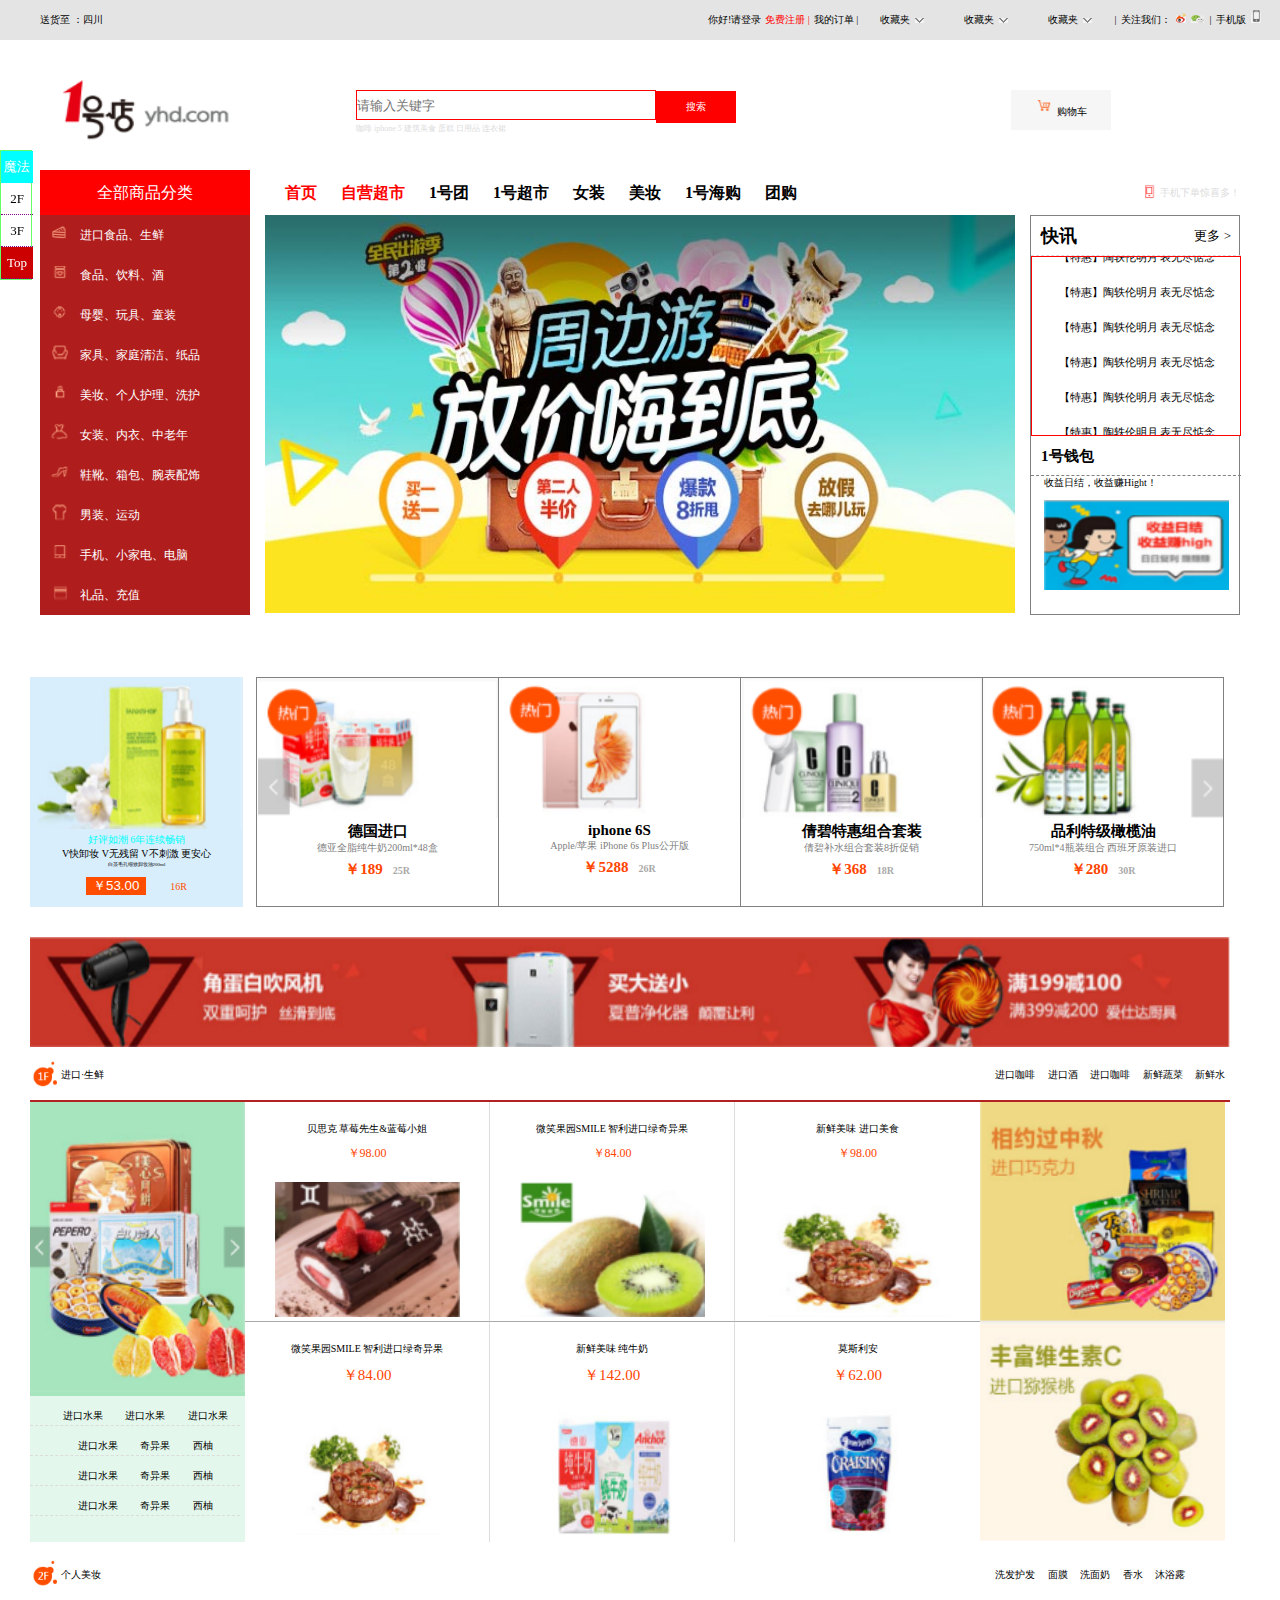
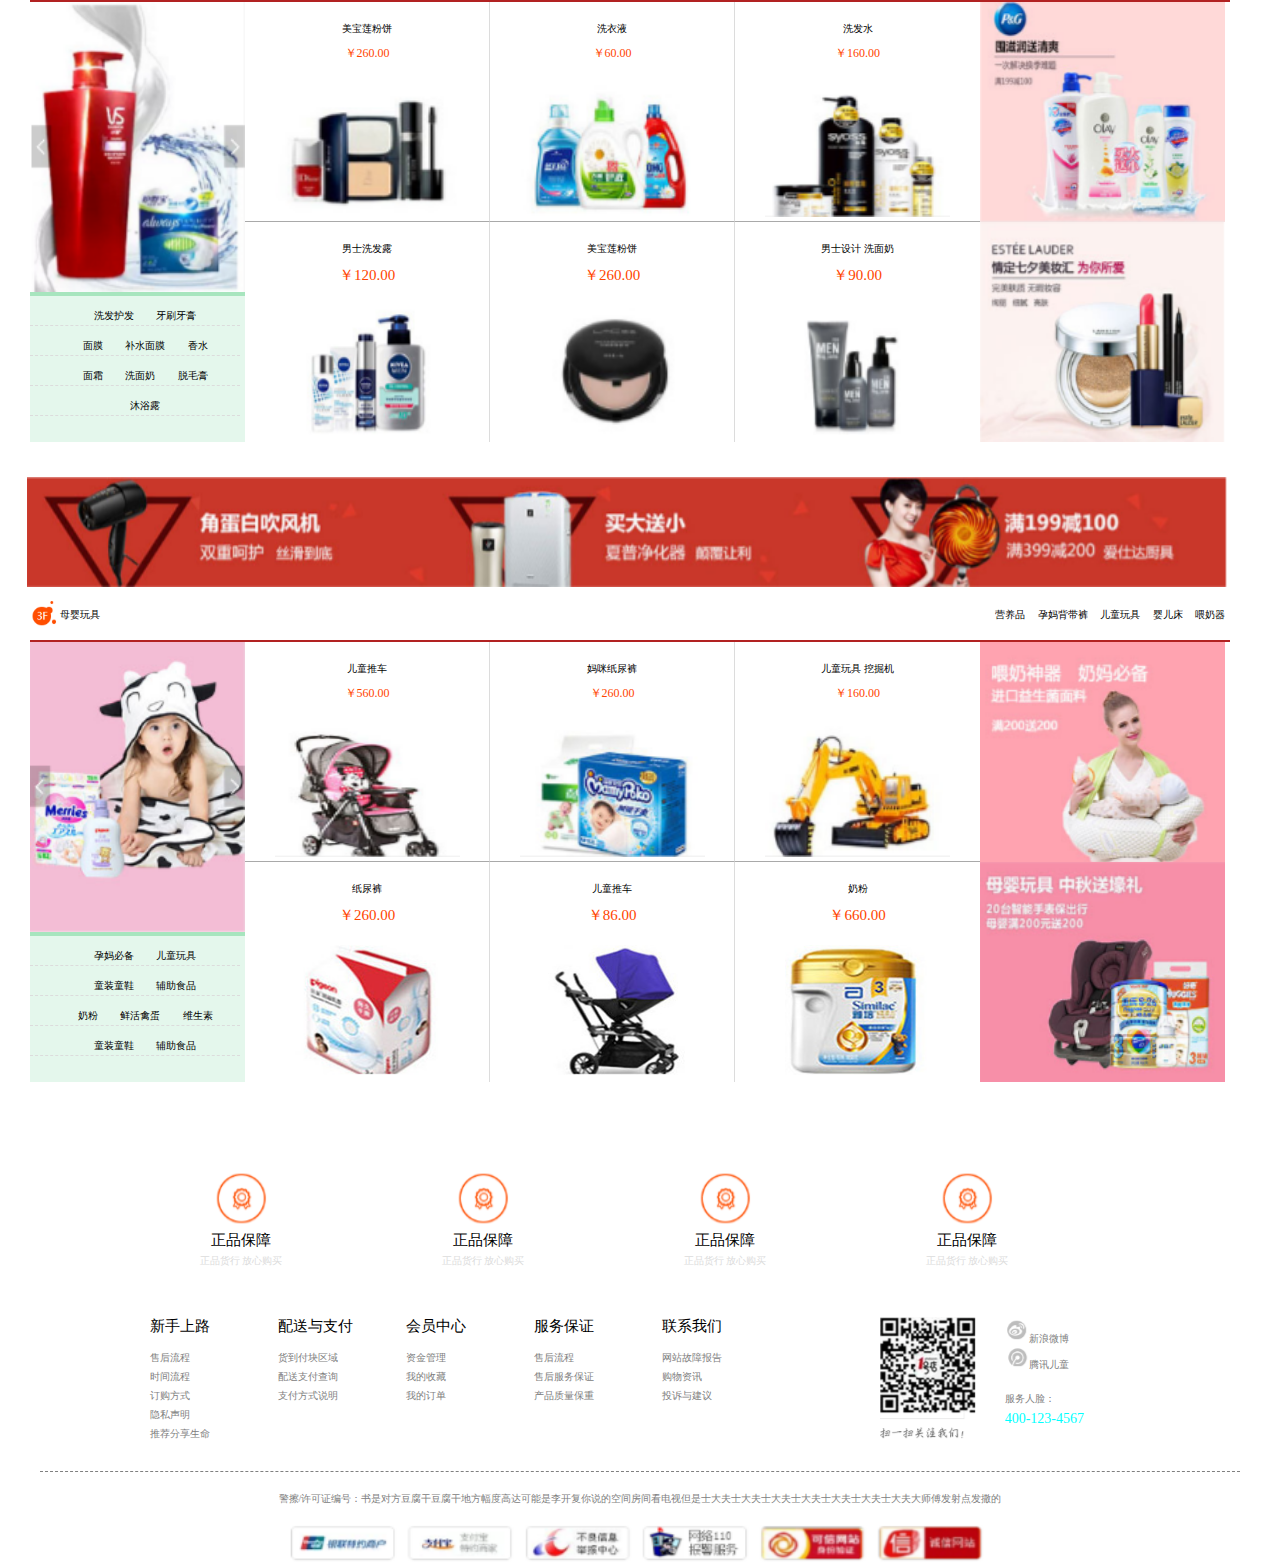
<file: 1haodian/index.html>
<!DOCTYPE html>
<html>
	<head>
		<meta charset="UTF-8">
		<title></title>
		<link rel="stylesheet" type="text/css" href="css/index.css" />
	</head>
	<body>
		<header>
			<span>送货至 ：四川</span>
			<ul>
				<li>你好!请登录</li>
				<li>免费注册  | </li>
				<li>我的订单  | </li>
				<li id="asd">收藏夹 &nbsp;<img src="img/img-1_01.png" />
					<dl>
						<dd>我的爱好</dd>
						<dd>美女图片</dd>
					</dl>
				</li>
				<li id="asd1">收藏夹 &nbsp;<img src="img/img-1_01.png" />
					<dl>
						<dd>我的爱好</dd>
						<dd>美女图片</dd>
					</dl>
				</li>
				<li id="asd2">收藏夹 &nbsp;<img src="img/img-1_01.png" />
					<dl>
						<dd>我的爱好</dd>
						<dd>美女图片</dd>
					</dl>
				</li>
				<li>|&nbsp;&nbsp;关注我们：<img src="img/img-1_03.png" style="width: 10px; height: 10px; margin-left: 5px;" /><img src="img/img-1_06.png" style="width: 13px; height: 8px; margin-left: 5px;" /></li>
				<li>| &nbsp;手机版 <img src="img/2018-01-08_165618.jpg" style="width: 10px; height: 14px; margin-top: -10px; margin-left: 2px;"></li>
			</ul>
		</header>

		<footer>
			<div class="footer-top">
				<div class="footer-a">
					<img src="img/2018-01-08_162059.png" />
				</div>

				<div class="footer-b">
					<input type="text" placeholder="请输入关键字" /><button>搜索</button>
					<p>咖啡 iphone 5 建筑美食 蛋糕 日用品 连衣裙</p>
				</div>

				<div class="footer-c">
					<div class="footer-right">
						<img src="img/2018-01-08_162039.png" />
						<span id="gou">购物车</span>
					</div>
					
					<div id="xin">
						<div class="qq">
							<h4>1号店满199减100</h4>
							<p>共1件商品</p>
						</div>

						<li>
							<img src="img3/1.png" />
							<div class="xu">
								<h6>宝贝许愿坊   童装女装套装    <span>X</span></h6>
								<p>深蓝 140码</p>

								<button>-</button><input type="text" value="1" /><button>+</button><span>￥190</span>

							</div>
						</li>
						<div class="hui">士大夫士大夫撒发但是 </div>

						<div class="qq">
							<h4>1号店满199减100</h4>
							<p>共1件商品</p>
						</div>

						<li>
							<img src="img3/1.png" />
							<div class="xu">
								<h6>宝贝许愿坊   童装女装套装    <span>X</span></h6>
								<p>深蓝 140码</p>

								<button>-</button><input type="text" value="1" /><button>+</button><span>￥190</span>

							</div>
						</li>

						<div class="qq">
							<h4>珠韵首饰旗舰店</h4>
							<p>共1件商品</p>
						</div>

						<li>
							<img src="img3/1.png" />
							<div class="xu">
								<h6>宝贝许愿坊   童装女装套装    <span>X</span></h6>
								<p>深蓝 140码</p>

								<button>-</button><input type="text" value="1" /><button>+</button><span>￥190</span>

							</div>
						</li>
						<div class="hui">士大夫士大夫撒发但是 </div>
						<div class="yi">意见反馈</div>
						<button>合计 ￥953.8</button><button>立即结算   (3)</button>
					</div>
				</div>
			</div>
		</footer>

		<div class="jkl">
			<div class="nav-a">
				全部商品分类
			</div>
			<div class="nav-b">
				<span>首页</span>
				<span>自营超市</span>
				<span>1号团</span>
				<span>1号超市</span>
				<span>女装</span>
				<span>美妆</span>
				<span>1号海购</span>
				<span>团购</span>
			</div>
			<div class="nav-c">
				<img src="img/2018-01-08_162115.png" />
				<span>手机下单惊喜多！</span>
			</div>
		</div>

		<nav>
			<ul>
				<li>
					<img src="img/2018-01-08_162134.png" />
					<p>进口食品、生鲜</p>
					<!--<img src="img/img-1_01.png"/>-->
					<div class="logo">
						<dl>
							<dt>零食  / 糖果   /  巧克力</dt>
							<dd>坚果 | 蜜钱 | 红枣 | 牛肉干 | 巧克力 |</dd>
							<dd>口香糖 | 海苔 | 鱼干 | 蜜钱 | 红枣 |</dd>
							<dd>蜜钱 | 红枣 | 牛肉干 | 蜜钱 |</dd>

							<dt>零食  / 糖果   /  巧克力</dt>
							<dd>坚果 | 蜜钱 | 红枣 | 牛肉干 | 巧克力 |</dd>
							<dd>口香糖 | 海苔 | 鱼干 | 蜜钱 | 红枣 |</dd>
							<dd>蜜钱 | 红枣 | 牛肉干 | 蜜钱 |</dd>

							<dt>零食  / 糖果   /  巧克力</dt>
							<dd>坚果 | 蜜钱 | 红枣 | 牛肉干 | 巧克力 |</dd>
							<dd>口香糖 | 海苔 | 鱼干 | 蜜钱 | 红枣 |</dd>
							<dd>蜜钱 | 红枣 | 牛肉干 | 蜜钱 |</dd>
						</dl>
						<dl>
							<dt>零食  / 糖果   /  巧克力</dt>
							<dd>坚果 | 蜜钱 | 红枣 | 牛肉干 | 巧克力 |</dd>
							<dd>口香糖 | 海苔 | 鱼干 | 蜜钱 | 红枣 |</dd>
							<dd>蜜钱 | 红枣 | 牛肉干 | 蜜钱 |</dd>
							
							<dt>零食  / 糖果   /  巧克力</dt>
							<dd>坚果 | 蜜钱 | 红枣 | 牛肉干 | 巧克力 |</dd>
							<dd>口香糖 | 海苔 | 鱼干 | 蜜钱 | 红枣 |</dd>
							<dd>蜜钱 | 红枣 | 牛肉干 | 蜜钱 |</dd>

							<dt>零食  / 糖果   /  巧克力</dt>
							<dd>坚果 | 蜜钱 | 红枣 | 牛肉干 | 巧克力 |</dd>
							<dd>口香糖 | 海苔 | 鱼干 | 蜜钱 | 红枣 |</dd>
							<dd>蜜钱 | 红枣 | 牛肉干 | 蜜钱 |</dd>
						</dl>
						<dl>
							<dt>零食  / 糖果   /  巧克力</dt>
							<dd>坚果 | 蜜钱 | 红枣 | 牛肉干 | 巧克力 |</dd>
							<dd>口香糖 | 海苔 | 鱼干 | 蜜钱 | 红枣 |</dd>
							<dd>蜜钱 | 红枣 | 牛肉干 | 蜜钱 |</dd>
							
							<dt>零食  / 糖果   /  巧克力</dt>
							<dd>坚果 | 蜜钱 | 红枣 | 牛肉干 | 巧克力 |</dd>
							<dd>口香糖 | 海苔 | 鱼干 | 蜜钱 | 红枣 |</dd>
							<dd>蜜钱 | 红枣 | 牛肉干 | 蜜钱 |</dd>

							<dt>零食  / 糖果   /  巧克力</dt>
							<dd>坚果 | 蜜钱 | 红枣 | 牛肉干 | 巧克力 |</dd>
							<dd>口香糖 | 海苔 | 鱼干 | 蜜钱 | 红枣 |</dd>
							<dd>蜜钱 | 红枣 | 牛肉干 | 蜜钱 |</dd>
						</dl>
						<ol>
							<dd><img src="img/1.jpg"/></dd>
							<dd><img src="img/1.jpg"/></dd>
						</ol>
					</div>
				</li>
				<li>
					<img src="img/2018-01-08_162149.png" />
					<p>食品、饮料、酒</p>
					<!--<img src="img/img-1_01.png"/>-->
				</li>
				<li>
					<img src="img/2018-01-08_162204.png" />
					<p>母婴、玩具、童装</p>
					<!--<img src="img/img-1_01.png"/>-->
				</li>
				<li>
					<img src="img/2018-01-08_162218.png" />
					<p>家具、家庭清洁、纸品</p>
					<!--<img src="img/img-1_01.png"/>-->
				</li>
				<li>
					<img src="img/2018-01-08_162229.png" />
					<p>美妆、个人护理、洗护</p>
					<!--<img src="img/img-1_01.png"/>-->
				</li>
				<li>
					<img src="img/2018-01-08_162246.png" />
					<p>女装、内衣、中老年</p>
					<!--<img src="img/img-1_01.png"/>-->
				</li>
				<li>
					<img src="img/2018-01-08_162259.png" />
					<p>鞋靴、箱包、腕表配饰</p>
					<!--<img src="img/img-1_01.png"/>-->
				</li>
				<li>
					<img src="img/2018-01-08_162319.png" />
					<p>男装、运动</p>
					<!--<img src="img/img-1_01.png"/>-->
				</li>
				<li>
					<img src="img/2018-01-08_162350.png" />
					<p>手机、小家电、电脑</p>
					<!--<img src="img/img-1_01.png"/>-->
				</li>
				<li>
					<img src="img/2018-01-08_162402.png" />
					<p>礼品、充值</p>
					<!--<img src="img/img-1_01.png"/>-->
				</li>
			</ul>
			
			<div id="div1">
				<ul>
					<li style="left:0px"><img src="img/banner_2.jpg" /></li>
					<li><img src="img/banner_3.jpg" /></li>
					<li><img src="img/banner_4.jpg" /></li>
					<li><img src="img/banner_5.jpg" /></li>
					<li><img src="img/banner_4.jpg" /></li>
				</ul>
				<!--<ol>
					<li>1</li>
					<li>2</li>
					<li>3</li>
					<li>4</li>
					<li>5</li>
				</ol>-->
			</div>

			<div class="xun">
				<div class="kuai">
					<h2>快讯</h2>
					<span>更多   ></span>
				</div>

				<div id="box">
					<ul class="hun">
						<li>【特惠】陶轶伦明月 表无尽惦念</li>
						<li>【特惠】陶轶伦明月 表无尽惦念</li>
						<li>【特惠】陶轶伦明月 表无尽惦念</li>
						<li>【特惠】陶轶伦明月 表无尽惦念</li>
						<li>【特惠】陶轶伦明月 表无尽惦念</li>
						<li>【特惠】陶轶伦明月 表无尽惦念</li>
						<li>【特惠】陶轶伦明月 表无尽惦念</li>
						<li>【特惠】陶轶伦明月 表无尽惦念</li>
						<li>【特惠】陶轶伦明月 表无尽惦念</li>
						<li>【特惠】陶轶伦明月 表无尽惦念</li>
						<li>【特惠】陶轶伦明月 表无尽惦念</li>
						<li>【特惠】陶轶伦明月 表无尽惦念</li>
						<li>【特惠】陶轶伦明月 表无尽惦念</li>
						<li>【特惠】陶轶伦明月 表无尽惦念</li>
						<li>【特惠】陶轶伦明月 表无尽惦念</li>
					</ul>
				</div>

				<div class="bao">
					<h5>1号钱包</h5>
				</div>
				<div class="nv">
					<p>收益日结，收益赚Hight！</p>
					<img src="img/2018-01-08_162424.png" />
				</div>
			</div>
		</nav>

		<!--<iframe src="gonggong.html" width="1400px" height="500px"></iframe>-->
		<div class="conten">
			<div class="ju">
				<img src="img/2018-01-08_162454.png" />
				<p>好评如潮 6年连续畅销</p>
				<p>V快卸妆 V无残留 V不刺激 更安心</p>
				<p>白茶毛孔细致卸妆油200ml</p>
				<button>￥53.00</button> <span>16R</span>
			</div>

			<div class="bo">
				<ul>
					<li>
						<img src="" />
						<h4></h4>
						<p></p>
						<span class="ff"></span><span class="gg"></span>
					</li>
					<li>
						<img src="" />
						<h4></h4>
						<p></p>
						<span class="ff"></span><span class="gg"></span>
					</li>
					<li>
						<img src="" />
						<h4></h4>
						<p></p>
						<span class="ff"></span><span class="gg"></span>
					</li>
					<li>
						<img src="" />
						<h4></h4>
						<p></p>
						<span class="ff"></span><span class="gg"></span>
					</li>
				</ul>
			</div>
		</div>

		<div class="hei">
			<img src="img/2018-01-08_162725.png" />
		</div>

		<div id="lou">
			<ul>
				<li class="hover">1F <span>魔法</span></li>
				<li>2F <span>奶妈</span></li>
				<li>3F <span>服饰</span></li>
				<li class="last">Top</li>
			</ul>
		</div>

		<div class="xia" id="xia">
			<div class="di">
				<div class="jin">
					<li>
						<img src="img/2018-01-08_162755.png" />
						<p>进口·生鲜</p>
					</li>
					<li>
						<span>进口咖啡</span>
						<span>进口酒</span>
						<span>进口咖啡</span>
						<span>新鲜蔬菜</span>
						<span>新鲜水果</span>
					</li>
				</div>

				<div class="zhong">
					<div class="lunbo">
						<img src="img/2018-01-08_162825.png" />
						<ul>
							<li><span>进口水果</span> <span>进口水果</span> <span>进口水果</span> </li>
							<li><span>进口水果</span> <span>奇异果</span> <span>西柚</span></li>
							<li><span>进口水果</span> <span>奇异果</span> <span>西柚</span></li>
							<li><span>进口水果</span> <span>奇异果</span> <span>西柚</span></li>
						</ul>
					</div>
					<div class="ning">
						<div class="hua1">
							<p class="a"></p>
							<p class="a1"></p>
							<img src="" />
						</div>
						<div class="hua2">
							<p class="w">微笑果园SMILE 智利进口绿奇异果</p>
							<p class="w1">￥84.00</p>
							<img src="img/2018-01-08_162957.png" />
						</div>
					</div>
					<div class="ning">
						<div class="hua1">
							<p>微笑果园SMILE 智利进口绿奇异果</p>
							<p>￥84.00</p>
							<img src="img/2018-01-08_162911.png" />
						</div>
						<div class="hua2">
							<p>新鲜美味 纯牛奶</p>
							<p>￥142.00</p>
							<img src="img/2018-01-08_163126.png" />
						</div>
					</div>
					<div class="ning">
						<div class="hua1" style="border-right: none;">
							<p>新鲜美味 进口美食</p>
							<p>￥98.00</p>
							<img src="img/2018-01-08_162957.png" />
						</div>
						<div class="hua2" style="border-right: none;">
							<p>莫斯利安</p>
							<p>￥62.00</p>
							<img src="img/2018-01-08_163109.png" style="height: 130px;" />
						</div>
					</div>
					<div class="ning2">
						<div class="hua5">
							<img src="img/2018-01-08_163022.png" />
						</div>
						<div class="hua6">
							<img src="img/2018-01-08_163050.png" />
						</div>
					</div>
				</div>
			</div>

			<div class="di">
				<div class="jin">
					<li>
						<img src="img/2018-01-08_163157.png" />
						<p>个人美妆</p>
					</li>
					<li>
						<span>洗发护发</span>
						<span>面膜</span>
						<span>洗面奶</span>
						<span>香水</span>
						<span>沐浴露</span>
					</li>
				</div>

				<div class="zhong">
					<div class="lunbo">
						<img src="img/2018-01-08_163307.png" />
						<ul>
							<li><span>洗发护发</span> <span>牙刷牙膏</span></li>
							<li><span>面膜</span> <span>补水面膜</span> <span>香水</span></li>
							<li><span>面霜</span> <span>洗面奶</span> <span>脱毛膏</span></li>
							<li><span>沐浴露</span></li>
						</ul>
					</div>
					<div class="ning">
						<div class="hua1">
							<p>美宝莲粉饼</p>
							<p>￥260.00</p>
							<img src="img/2018-01-08_163319.png" />
						</div>
						<div class="hua2">
							<p>男士洗发露</p>
							<p>￥120.00</p>
							<img src="img/2018-01-08_163512.png" />
						</div>
					</div>
					<div class="ning">
						<div class="hua1">
							<p>洗衣液</p>
							<p>￥60.00</p>
							<img src="img/2018-01-08_163330.png" />
						</div>
						<div class="hua2">
							<p>美宝莲粉饼</p>
							<p>￥260.00</p>
							<img src="img/2018-01-08_163459.png" />
						</div>
					</div>
					<div class="ning">
						<div class="hua1" style="border-right: none;">
							<p>洗发水</p>
							<p>￥160.00</p>
							<img src="img/2018-01-08_163340.png" />
						</div>
						<div class="hua2" style="border-right: none;">
							<p>男士设计 洗面奶</p>
							<p>￥90.00</p>
							<img src="img/2018-01-08_163447.png" />
						</div>
					</div>
					<div class="ning2">
						<div class="hua5">
							<img src="img/2018-01-08_163420.png" />
						</div>
						<div class="hua6">
							<img src="img/2018-01-08_163435.png" />
						</div>
					</div>
				</div>
			</div>
			<div class="di">

				<div class="hei" style="margin-left: -3px;">
					<img src="img/2018-01-08_162725.png" />
				</div>

				<div class="jin">
					<li>
						<img src="img/2018-01-08_163533.png" />
						<p>母婴玩具</p>
					</li>
					<li>
						<span>营养品</span>
						<span>孕妈背带裤</span>
						<span>儿童玩具</span>
						<span>婴儿床</span>
						<span>喂奶器</span>
					</li>
				</div>

				<div class="zhong">
					<div class="lunbo">
						<img src="img/2018-01-08_163633.png" />
						<ul>
							<li><span>孕妈必备</span> <span>儿童玩具</span> </li>
							<li><span>童装童鞋</span> <span>辅助食品</span> </li>
							<li><span>奶粉</span> <span>鲜活禽蛋</span> <span>维生素</span></li>
							<li><span>童装童鞋</span> <span>辅助食品</span> </li>
						</ul>
					</div>
					<div class="ning">
						<div class="hua1">
							<p>儿童推车</p>
							<p>￥560.00</p>
							<img src="img/2018-01-08_163653.png" />
						</div>
						<div class="hua2">
							<p>纸尿裤</p>
							<p>￥260.00</p>
							<img src="img/2018-01-12_133852.jpg" />
						</div>
					</div>
					<div class="ning">
						<div class="hua1">
							<p>妈咪纸尿裤</p>
							<p>￥260.00</p>
							<img src="img/2018-01-08_163705.png" />
						</div>
						<div class="hua2">
							<p>儿童推车</p>
							<p>￥86.00</p>
							<img src="img/2018-01-12_134212.jpg" />
						</div>
					</div>
					<div class="ning">
						<div class="hua1" style="border-right: none;">
							<p>儿童玩具 挖掘机</p>
							<p>￥160.00</p>
							<img src="img/2018-01-08_163716.png" />
						</div>
						<div class="hua2" style="border-right: none;">
							<p>奶粉</p>
							<p>￥660.00</p>
							<img src="img/2018-01-12_134324.jpg" />
						</div>
					</div>
					<div class="ning2">
						<div class="hua5">
							<img src="img/2018-01-08_163741.png" />
						</div>
						<div class="hua6">
							<img src="img/2018-01-08_163757.png" />
						</div>
					</div>
				</div>
			</div>
		</div>

		<div class="content">
			<ul>
				<li>
					<img src="img/2018-01-08_163813.png" />
					<p>正品保障</p>
					<span>正品货行  放心购买</span>
				</li>
				<li>
					<img src="img/2018-01-08_163813.png" />
					<p>正品保障</p>
					<span>正品货行  放心购买</span>
				</li>
				<li>
					<img src="img/2018-01-08_163813.png" />
					<p>正品保障</p>
					<span>正品货行  放心购买</span>
				</li>
				<li>
					<img src="img/2018-01-08_163813.png" />
					<p>正品保障</p>
					<span>正品货行  放心购买</span>
				</li>
			</ul>
		</div>

		<div class="nooth">
			<div class="nav">
				<dl>
					<dt>新手上路</dt>
					<dd>售后流程</dd>
					<dd>时间流程</dd>
					<dd>订购方式</dd>
					<dd>隐私声明</dd>
					<dd>推荐分享生命</dd>
				</dl>
				<dl>
					<dt>配送与支付</dt>
					<dd>货到付块区域</dd>
					<dd>配送支付查询</dd>
					<dd>支付方式说明</dd>
				</dl>
				<dl>
					<dt>会员中心</dt>
					<dd>资金管理</dd>
					<dd>我的收藏</dd>
					<dd>我的订单</dd>
				</dl>
				<dl>
					<dt>服务保证</dt>
					<dd>售后流程</dd>
					<dd>售后服务保证</dd>
					<dd>产品质量保重</dd>
				</dl>
				<dl>
					<dt>联系我们</dt>
					<dd>网站故障报告</dd>
					<dd>购物资讯</dd>
					<dd>投诉与建议</dd>
				</dl>
			</div>

			<div class="ma">
				<img src="img/2018-01-08_164048.png" />
				<div class="mar">

					<p><img src="img/2018-01-08_163924.png" />新浪微博</p>

					<p><img src="img/2018-01-08_163936.png" />腾讯儿童</p>
					<p>服务人脸：</p>
					<p>400-123-4567</p>
				</div>
			</div>
		</div>

		<div class="footer">
			<p>警擦/许可证编号：书是对方豆腐干豆腐干地方幅度高达可能是李开复你说的空间房间看电视但是士大夫士大夫士大夫士大夫士大夫士大夫士大夫大师傅发射点发撒的 </p>
		</div>
		<div class="footer-img">
			<img src="img/2018-01-08_164012.png" />
		</div>

	</body>
	<script src="js/jquery-3.1.1.js"></script>
	<script type="text/javascript">
		$("#lou ul li").not(".last").hover(function() {
			//鼠标滑上去
			$(this).addClass("hover");
		}, function() {
			//鼠标离开
			$(this).removeClass("hover");
		});
		//鼠标点击
		var mark = 1;
		$("#lou ul li").not(".last").click(function() {
			mark = 2;
			$("#lou ul li").find("span").removeClass("active");
			$(this).find("span").addClass("active");
			//点击左边导航  然后跳到指定的楼层
			var $index = $(this).index();
			//			alert($index);
			var $top = $(".xia .di").eq($index).offset().top;
			//			alert($top);
			$("body,html").animate({
				scrollTop: $top
			}, 500, function() {
				mark = 1;
			}); //浏览器滚动的高度
		});
		//浏览器串口滚动事件
		$(window).scroll(function() {
			if(mark == 1) {
				var $t = $(this).scrollTop(); //
				//document.title = $t;
				if($t > 1000) {
					$("#lou").fadeIn();
				} else {
					$("#lou").fadeOut();
				}
				var $obj = $("#main .lou");
				$obj.each(function() {
					var $index = $(this).index();
					//楼层与浏览器上面的高度
					var $height = $obj.eq($index).offset().top + $(this).height() / 2
					if($t < $height) {
						$("#lou ul li").find("span").removeClass("active")
						$("#lou ul li").eq($index).find("span").addClass("active")
						return false;
					}
				});
			}
		});
		//点击  Top按钮 跳转到
		$("#lou ul li.last").click(function() {
			$("body,html").animate({
				scrollTop: 0
			}, 0, function() {
				mark = 1;
			})
		})

		var index = 0; //当前图片的下标
		var next = 0; //表示下一张

		//向左运动
		function fun() {
			//判断当前图片的临界点
			if(index >= 5) {
				index = 0;
			}
			next = index + 1;
			//判断下一张图片的临界点
			if(next >= 5) {
				next = 0;
			}

			$("ul>li").eq(index).siblings().css("left", "-750px") //除了当前的一个图片，其他图片都放到left为1000px的位置
			//animate()兄弟节点
			$("ul>li").eq(index).animate({
				left: "=750px"
			}, 1000);
			$("ul>li").eq(next).animate({
				left: "=750px"
			}, 1000);

			index--;

		}
		//var timer=setInterval(fun,3000);

		//向右运动
		function fun2() {
			if(index <= -1) {
				index = 4;
			}
			next = index - 1;
			if(next <= -1) {
				next = 4;
			}

			$("#div1>ul>li").eq(index).siblings().css("left", "750px");
			$("#div1>ul>li").eq(index).animate({
				left: "-=750px"
			}, 1000);
			$("#div1>ul>li").eq(next).animate({
				left: "-=750px"
			}, 1000);

			//设置小圆点
			$("#div1>ol>li").eq(next).css("background", "blue");
			$("#div1>ol>li").eq(next).siblings().css("background", "");

			index--;

		}
		var timer = setInterval(fun2, 3000);

		//鼠标移入，停止定时
		$("#div1>ul>li").mouseover(function() {
			clearInterval(timer);
		});
		//鼠标移出继续运动
		$("#div1>ul>li").mouseout(function() {
			timer = setInterval(fun2, 3000);
		});

		//$("li").hover(function(){鼠标移入},function(){鼠标移出});
		/*//鼠标移动和移除事件
		$("li").hover(function(){
			clearInterval(timer);
		},
		function(){
			timer=setInterval(fun2,2000);
		})*/

		//点击小圆点改变图片
		$("#div1>ol>li").click(function() {
			//获取当前点击的小圆点
			var i = $(this).index();
			$("#div1>ul>li").eq(i).css("left", "0px");
			$("#div1>ul>li").eq(i).siblings().css("left", "-750px");

			$(this).css("background", "blue");
			$(this).siblings().css("background", "white");
		})

		//无缝滚动

		var hun = document.getElementsByClassName("hun")[0];
		var r = 1
		setInterval(function() {
			hun.style.top = hun.offsetTop + r + "px";
			if(hun.offsetTop > 0) {
				hun.style.top = -290 + "px";
			};
		}, 30);

		//购物车
		var a = 0
		var gou = document.getElementById("gou")
		var xin = document.getElementById("xin")
		gou.onclick = function() {
			a=!a
			if(a){
				xin.style.display = "block"
			}else{
				xin.style.display = "none"
			}
		}
		
		
		
		//显示隐藏 选项卡
		$("#asd").mouseover(function(){
			$(this).children("dl").stop().slideDown(300)
		}).mouseout(function(){
			$(this).children("dl").stop().slideUp(300)
		})
		
		
	//成功案例飞快的速度进行展示
		$("#asd1").mouseover(function(){
			$(this).children("dl").stop().slideDown(300)
		}).mouseout(function(){
			$(this).children("dl").stop().slideUp(300)
		})
		
		$("#asd2").mouseover(function(){
			$(this).children("dl").stop().slideDown(300)
		}).mouseout(function(){
			$(this).children("dl").stop().slideUp(300)
		})

		
		
//		js传参
		$.ajax({
	   	url:"index.json",
	   	type:"GET",
	   	dataType:"json",
	   	success:function(res){
	   		$(".bo>ul>li").each(function(index){
	   			$(this).children("h4").html(res.main[index].text1);
	   			$(this).children("p").html(res.main[index].text2);
	   			$(this).children(".ff").html(res.main[index].span);
	   			$(this).children(".gg").html(res.main[index].span1);
	   			$(this).children("img").attr("src",res.main[index].img);
	   		})
	   		
	   		$(".hua1").each(function(index){
	   			$(this).children(".a").html(res.qiang[index].t);
	   			$(this).children(".a1").html(res.qiang[index].t1);
	   			$(this).children("img").attr("src",res.qiang[index].im);
	   		})
	   		
//	   		$(".hua2").each(function(index){
//	   			$(this).children(".w").html(res.qie[index].e);
//	   			$(this).children(".w1").html(res.qie[index].e1);
//	   			$(this).children("img").attr("src",res.qie[index].il);
//	   		})
	   	},
		error: function(err) {
			console.log(err);
		}
   })
	</script>
</html>
</file>
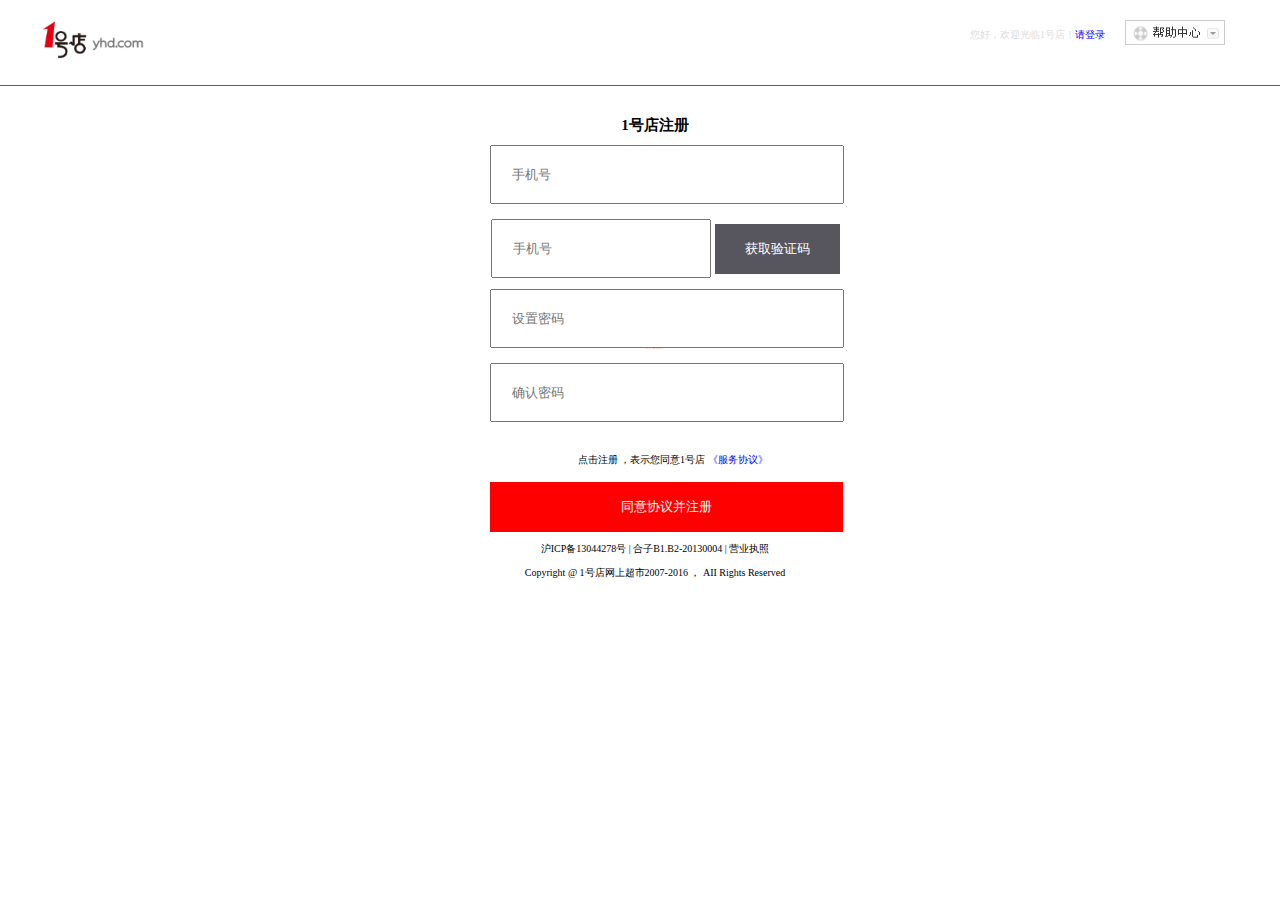
<file: 1haodian/denglu.html>
<!DOCTYPE html>
<html>
	<head>
		<meta charset="UTF-8">
		<title></title>
		<link rel="stylesheet" type="text/css" href="css/deng.css"/>
	</head>
	<body>
		<header>
			<img src="img/2018-01-08_162059.png"/>
			<div>
				<p>您好，欢迎光临1号店！</p><p>请登录</p>
				<img src="img1/03.png"/>
			</div>
		</header>
		
		<nav>
			<div>
				<h2>1号店注册</h2>
				<dd><input type="text" id="mobile" placeholder="手机号"/><div id="mobile_prompt"></div></dd>
				
				<li>
					<input type="text" placeholder="手机号"/>
					<button>获取验证码</button>
				</li>
				
				<dd><input type="text" id="pwd" placeholder="设置密码"/><div id="pwd_prompt">密码由英文字母和数字组成的4-10位字符</div></dd>
				<dd><input type="text" id="repwd" placeholder="确认密码"/><div id="repwd_prompt"></div></dd>
				
				
				<div class="ce">
					<p>点击注册 ，表示您同意1号店 <span>《服务协议》</span></p>
				</div>
				<button>同意协议并注册</button>
				<p>沪ICP备13044278号    |  合子B1.B2-20130004   |   营业执照</p>
				<p>Copyright @ 1号店网上超市2007-2016   ， AII Rights Reserved</p>
			</div>
		</nav>
	</body>
	<script src="js/jquery-3.1.1.js"></script>
	<script type="text/javascript">
		//	验证手机号码
	$("#mobile").blur(function () {
		var mobile=$(this).val();
		console.log(mobile);
		var  reg=/^1\d{10}$/;//验证
		if (reg.test(mobile)==false) {
			$("#mobile_prompt").html("手机号码不正确 请重新输入");
			return false;
		}
		$("#mobile_prompt").html("");	
		return true;
	})
	
	//	密码验证
	$("#pwd").blur(function () {
		var pwd=$(this).val();
		console.log(pwd);
		var  reg=/^[a-zA-Z0-9]{4,10}$/;//密码由英文字母和数字组成的4-10位字符
		if (reg.test(pwd)==false) {
			$("#pwd_prompt").html("密码格式不正确");
			return false;
		}
		$("#pwd_prompt").html("");
		return true;
	})
	
	
	$("#repwd").blur(function () {
		var repwd=$("#repwd").val();
		var pwd=$("#pwd").val();
		console.log(pwd);
		if (pwd!=repwd) {
			$("#repwd_prompt").html("两次输入的密码不一致");
			return false;
		}
		$("#repwd_prompt").html("");		
		return true;
	})
	</script>
</html>
</file>
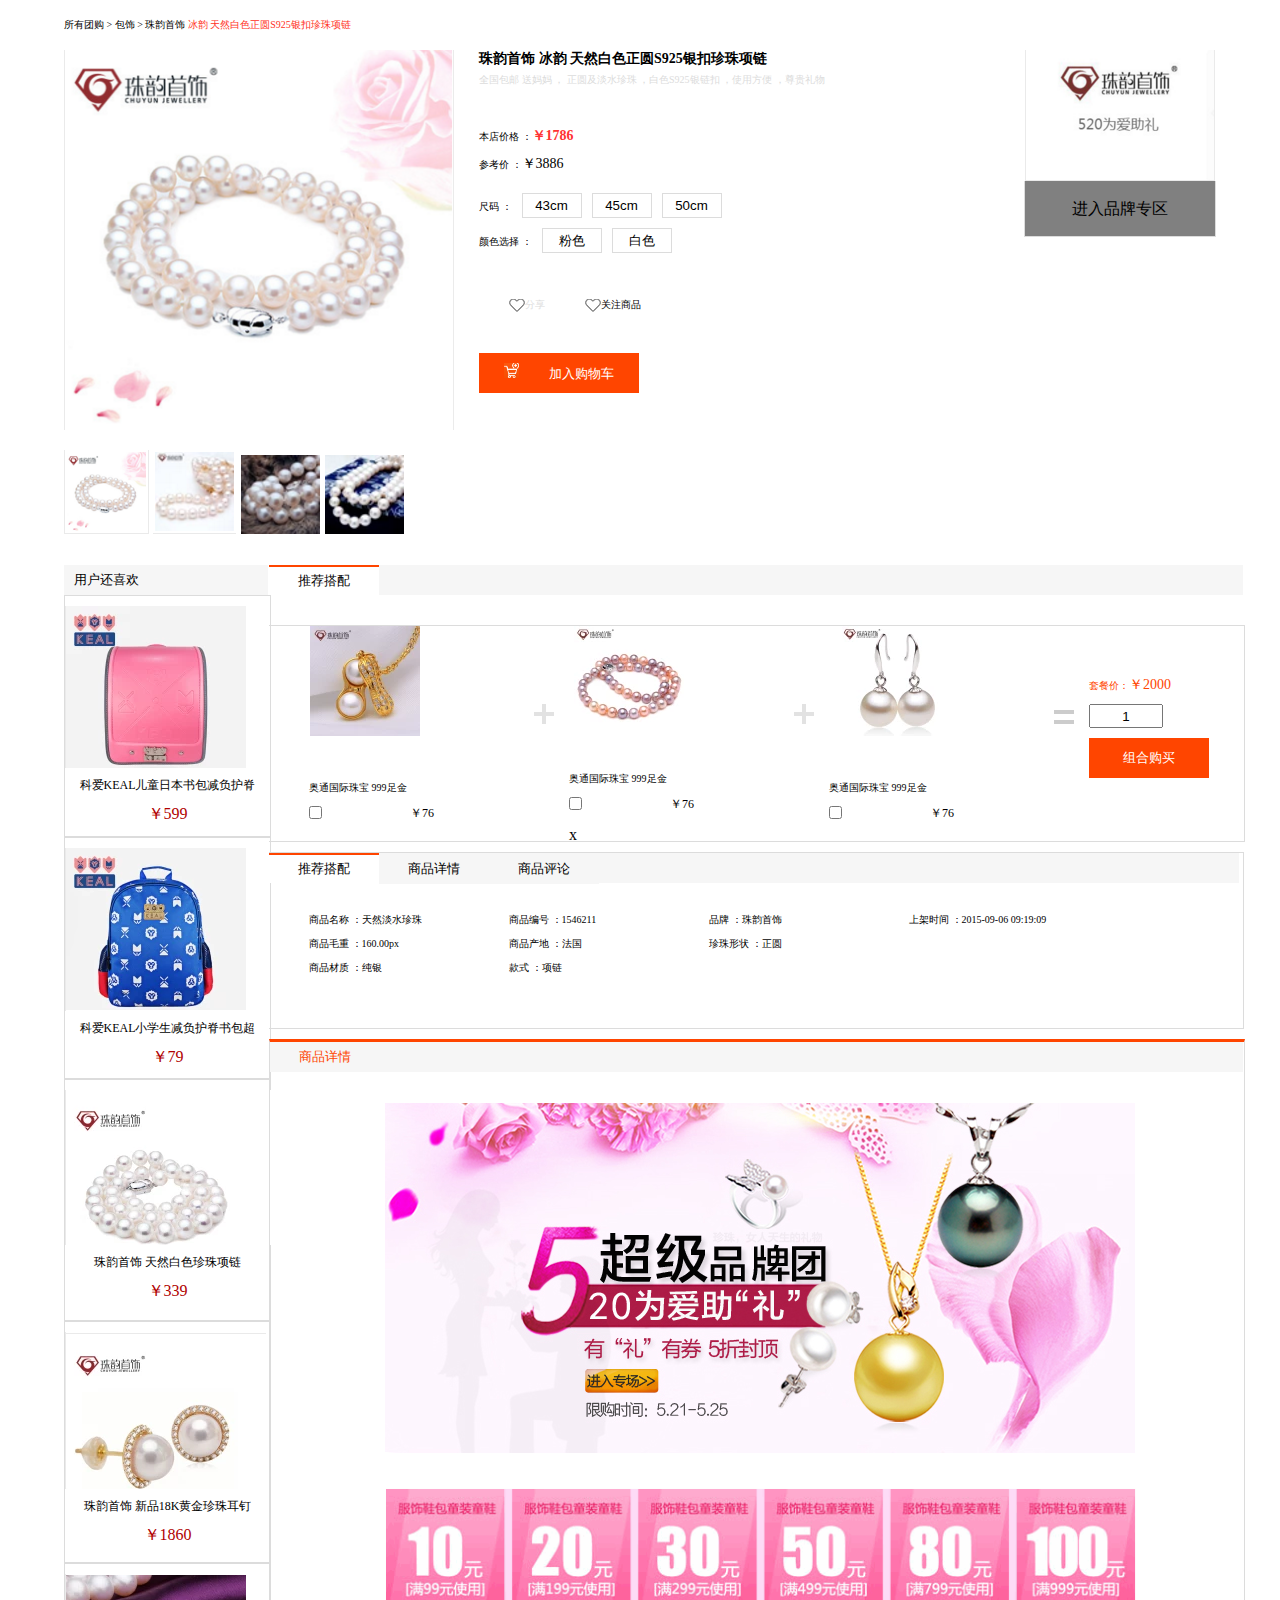
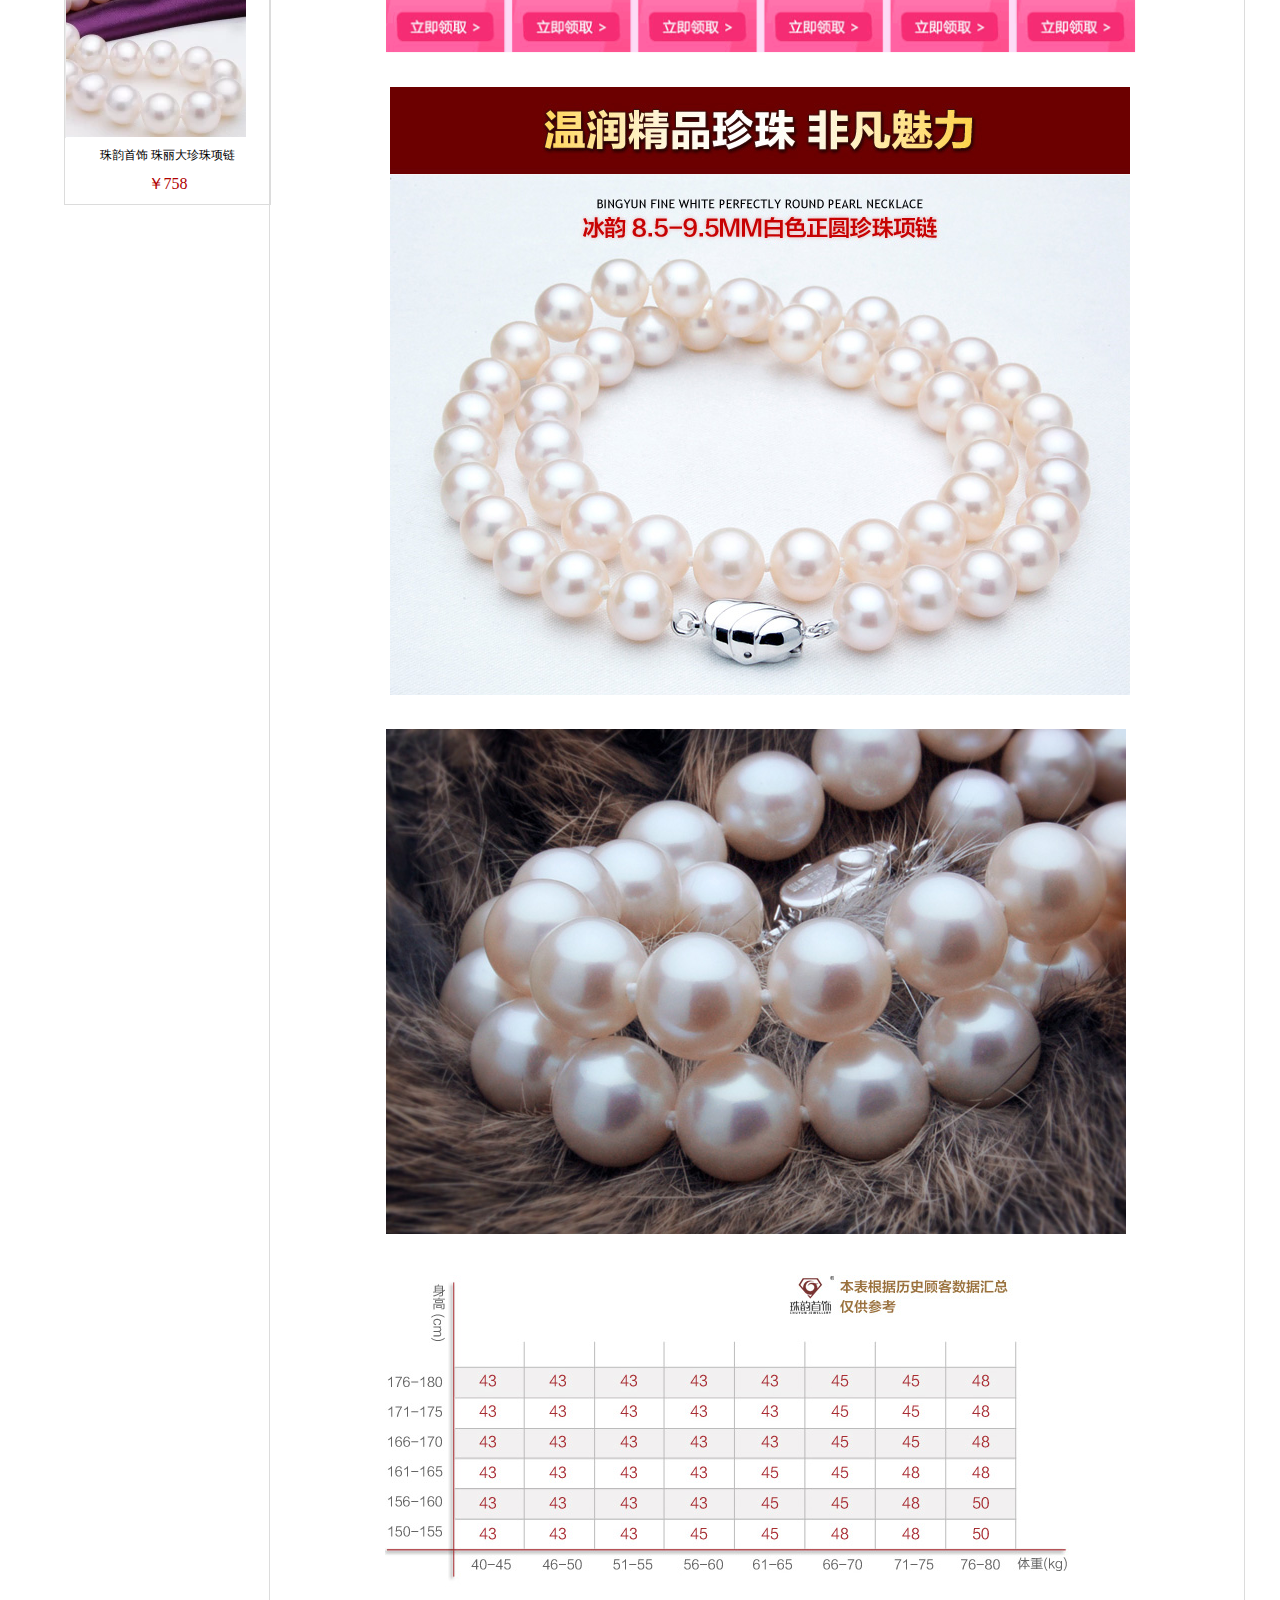
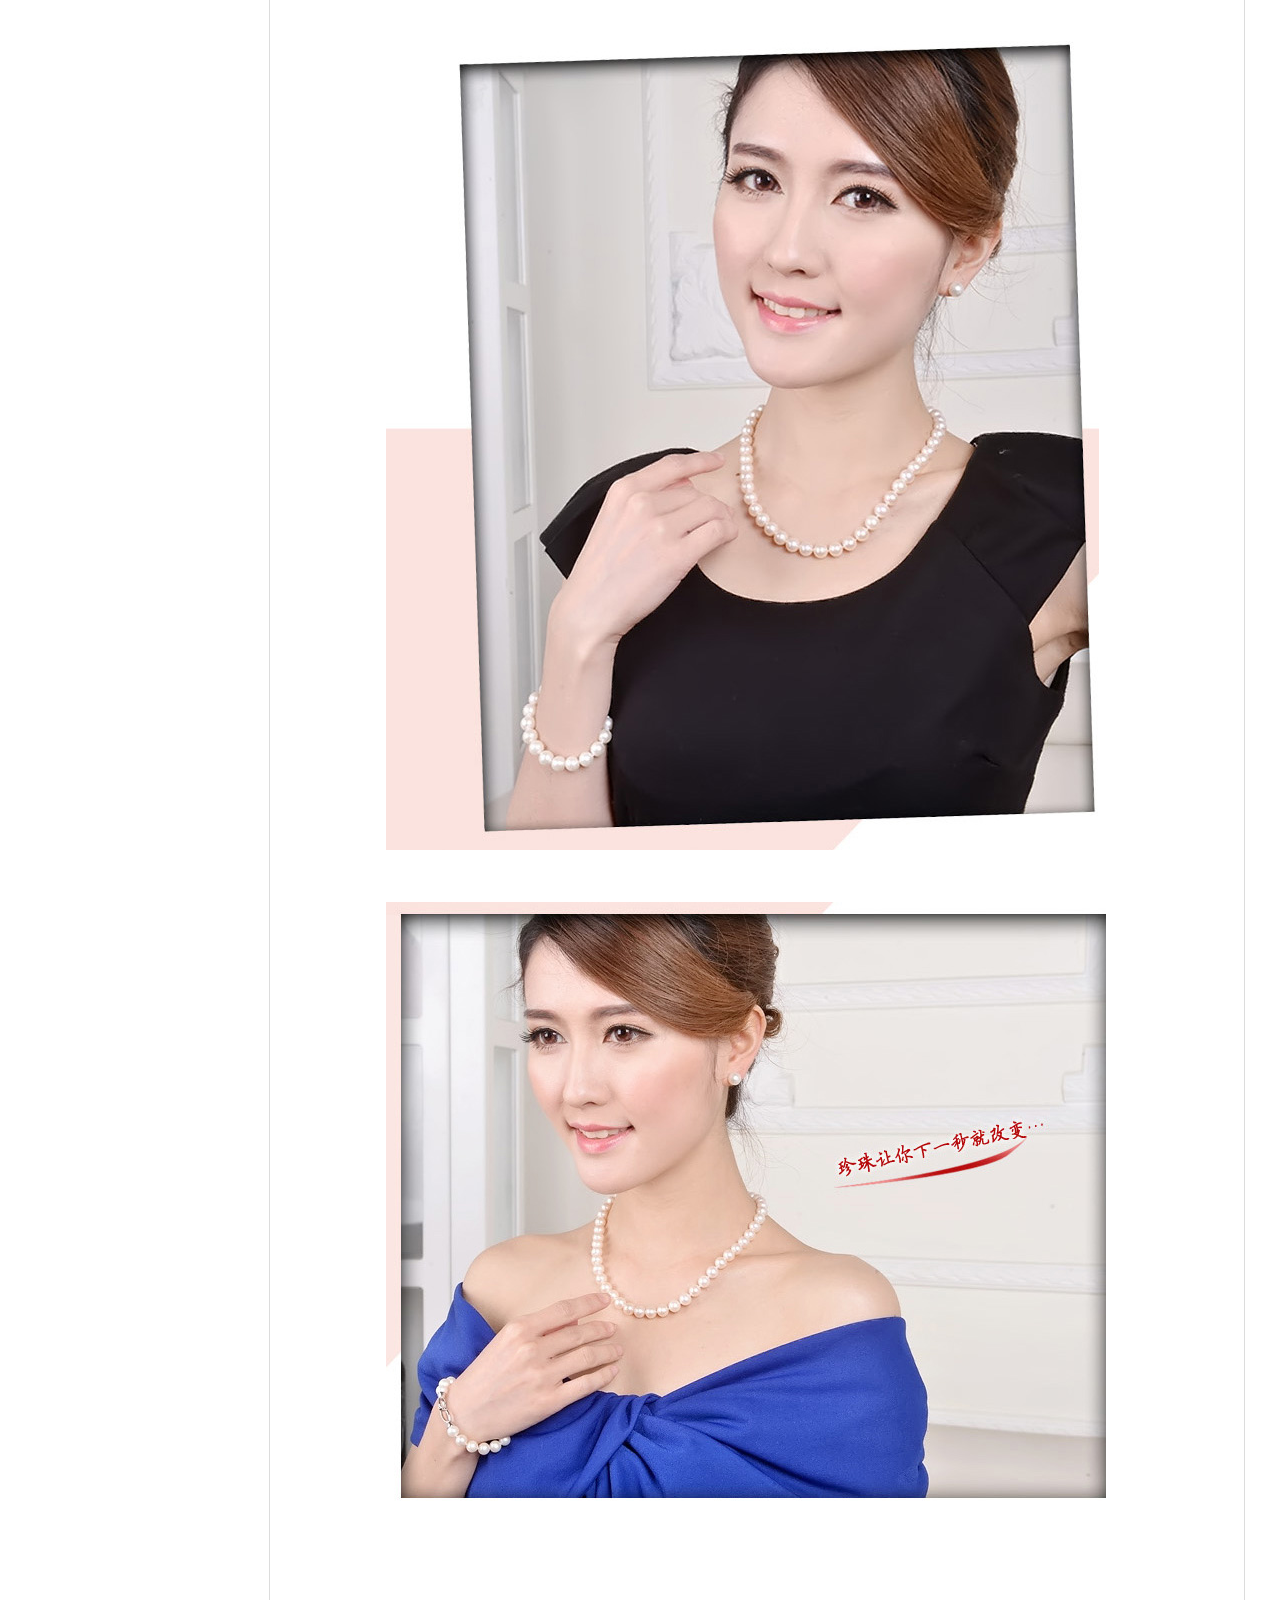
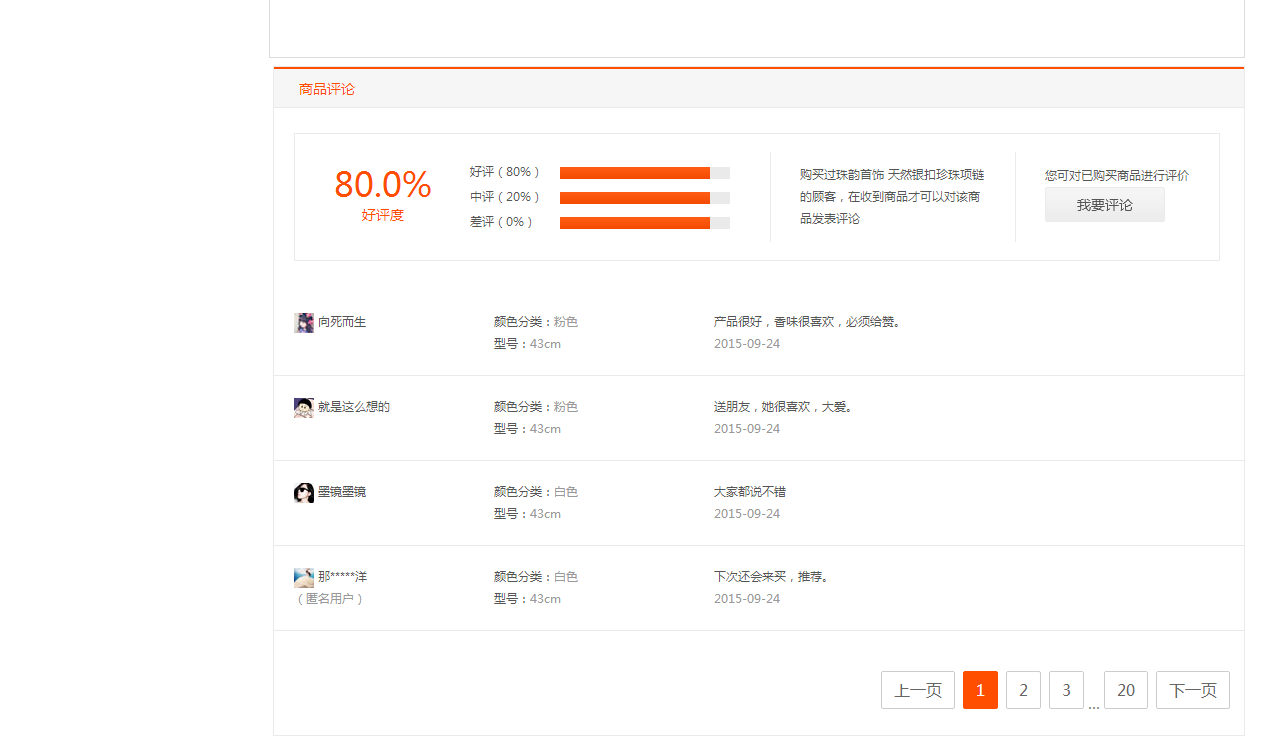
<file: 1haodian/feilei.html>
<!DOCTYPE html>
<html>
	<head>
		<meta charset="UTF-8">
		<title></title>
		<link rel="stylesheet" type="text/css" href="css/fei.css"/>
	</head>
	<body>
		<div class="mai">
			<div class="suo">
				<p>所有团购  > 包饰  > 珠韵首饰  <span>冰韵   天然白色正圆S925银扣珍珠项链</span></p>
			</div>
			
			<div class="shi">
				<li>
					
					<div id="box">
						<div id="fex">
							<div id="bar_box"></div>
							<img src="img2/link_01_03.png"/>
						</div>
						<div id="app">
							<img id="img1" src="img2/link_01_03.png"/>
						</div>
					</div>
				</li>
				
				
				<li>
					<h4>珠韵首饰    冰韵   天然白色正圆S925银扣珍珠项链</h4>
					<p>全国包邮  送妈妈    ， 正圆及淡水珍珠    ，白色S925银链扣   ，使用方便   ，尊贵礼物</p>
					
					<p>本店价格 ：<span>￥1786</span></p>
					<p>参考价 ：<span>￥3886</span></p>
					
					<p>尺码  ：<button>43cm</button><button>45cm</button><button>50cm</button></p>
					
					<p>颜色选择   ：<button>粉色</button><button>白色</button></p>
					
					<div class="ru">
						<p><img src="img1/search_01_24.png"/>分享</p>
						<p><img src="img1/search_01_24.png"/>关注商品</p>
					</div>
					
					<div class="one">
						<!--<div class="one_left">
							<p>1</p>
						</div>
						<div class="one_right">
							<ul>
								<li>+</li><br />
								<li>-</li>
							</ul>
						</div>-->
						<button><img src="img2/link_01_09.png"/>加入购物车</button>
					</div>
					
				</li>
				<li>
					<img src="img2/link_01_05.png"/>
					<p>进入品牌专区</p>
				</li>
			</div>
		</div>
		<div class="fff">
			<img src="img2/link_01_14.png"/>
			<img src="img2/link_01_16.png"/>
			<img src="img2/link_01_18.png"/>
			<img src="img2/link_01_20.png"/>
		</div>
		
		<footer>
			<ul>
				<ol>
					<p>用户还喜欢</p>
				</ol>
				<li>
					<img src="img1/search_01_03.png"/>
					<p>科爱KEAL儿童日本书包减负护脊</p>
					<p>￥599</p>
				</li>
				<li>
					<img src="img2/link_01_48.png"/>
					<p>科爱KEAL小学生减负护脊书包超</p>
					<p>￥79</p>
				</li>
				<li>
					<img src="img2/link_01_50.png"/>
					<p>珠韵首饰  天然白色珍珠项链</p>
					<p>￥339</p>
				</li>
				<li>
					<img src="img2/link_01_57.png"/>
					<p>珠韵首饰  新品18K黄金珍珠耳钉</p>
					<p>￥1860</p>
				</li>
				<li>
					<img src="img2/link_01_75.png"/>
					<p>珠韵首饰  珠丽大珍珠项链</p>
					<p>￥758</p>
				</li>
			</ul>
			
			<div class="jing">
				<ol>
					<button>推荐搭配</button>
				</ol>
				<div class="mao">
					<li>
						<img src="img2/link_01_29.png"/>
						<p>奥通国际珠宝  999足金</p>
						<div class="hj">
							<input type="checkbox"/>
							<p>￥76</p>
						</div>
					</li>
					<div class="gh">
						<img src="img2/link_01_37.png"/>
					</div>
					<li>
						<img src="img2/link_01_32.png"/>
						<p>奥通国际珠宝  999足金</p>
						<div class="hj">
							<input type="checkbox"/>
							<p>￥76</p>
						</div>x
					</li>
					<div class="gh">
						<img src="img2/link_01_37.png"/>
					</div>
					<li>
						<img src="img2/link_01_34.png"/>
						<p>奥通国际珠宝  999足金</p>
						<div class="hj">
							<input type="checkbox"/>
							<p>￥76</p>
						</div>
					</li>
					<div class="gh">
						<img src="img2/link_01_40.png"/>
					</div>
					<div class="zu">
						<p>套餐价：<span>￥2000</span></p>
						<input type="" name="" id="" value="1" />
						<button>组合购买</button>
					</div>
				</div>
				<div class="tian">
					<ol>
						<button>推荐搭配</button>
						<button>商品详情</button>
						<button>商品评论</button>
					</ol>
					<ul>
						<li>
							<p>商品名称   ：天然淡水珍珠</p>
							<p>商品毛重   ：160.00px</p>
							<p>商品材质   ：纯银</p>
							<!--<p>商品名称   ：天然淡水珍珠</p>-->
						</li>
						<li>
							<p>商品编号   ：1546211</p>
							<p>商品产地   ：法国</p>
							<p>款式   ：项链</p>
						</li>
						<li>
							<p>品牌   ：珠韵首饰</p>
							<p>珍珠形状   ：正圆</p>
						</li>
						<li>
							<p>上架时间   ：2015-09-06 09:19:09</p>
							<!--<p>商品名称   ：天然淡水珍珠</p>
							<p>商品名称   ：天然淡水珍珠</p>
							<p>商品名称   ：天然淡水珍珠</p>-->
						</li>
					</ul>
				</div>
				
				<nav>
					<ol>
						<button>商品详情</button>
					</ol>
					<div class="fei">
						<img src="img2/link_01_53.png"/>
						<img src="img2/link_01_10.png" style="width: 751px;"/>
						<img src="img2/link_01_84.png" style="margin-bottom: -36px; margin-left: 4px;"/>
						<img src="img2/link_01_88.png"/>
						<img src="img2/link_01_91.png"/>
						<img src="img2/link_01_94.png"/>
						<img src="img2/link_01_97.png"/>
						<img src="img2/2.png"/>
					</div>
					<img src="img2/1.png" style="float: left; margin-top: 102px;"/>
				</nav>
			</div>
		</footer>
	</body>
	<script src="js/ready.js"></script>
	<script type="text/javascript">
		$(function () {
			var oSmall=document.getElementById("bar_box");
			var oFex = document.getElementById("fex");
			var oApp = document.getElementById("app");
			var oImg = document.getElementById("img1");
			
			
			oFex.onmouseover=function(){
				oSmall.style.display=oApp.style.display="block";
			}
			
			oFex.onmouseout=function(){
				oSmall.style.display=oApp.style.display="none";
			}
			
			oFex.onmousemove=function(ev){
				var oEvent=ev || event;
				var l=oEvent.clientX-oSmall.offsetWidth/2;
				var t=oEvent.clientY-oSmall.offsetHeight/2;
				
				var clientW=oFex.offsetWidth-oSmall.offsetWidth-2;
				var clientH=oFex.offsetHeight-oSmall.offsetHeight-2;
				var oImgW=oImg.offsetWidth-oApp.offsetWidth;
				var oImgH=oImg.offsetHeight-oApp.offsetHeight;
				
				var scaleX=oImgW/clientW;
				var scaleY=oImgH/clientH;
				
				(l<0) && (l=0);
				(t<0) && (t=0);
				
				(l>clientW)&&(l=clientW);
				(t>clientH)&&(t=clientH);
				
				oImg.style.left=-l*scaleX+'px';
				oImg.style.top=-t*scaleY+'px';
				
				oSmall.style.left=l+'px';
				oSmall.style.top=t+'px';
				
			}
		})
	</script>
</html>
</file>
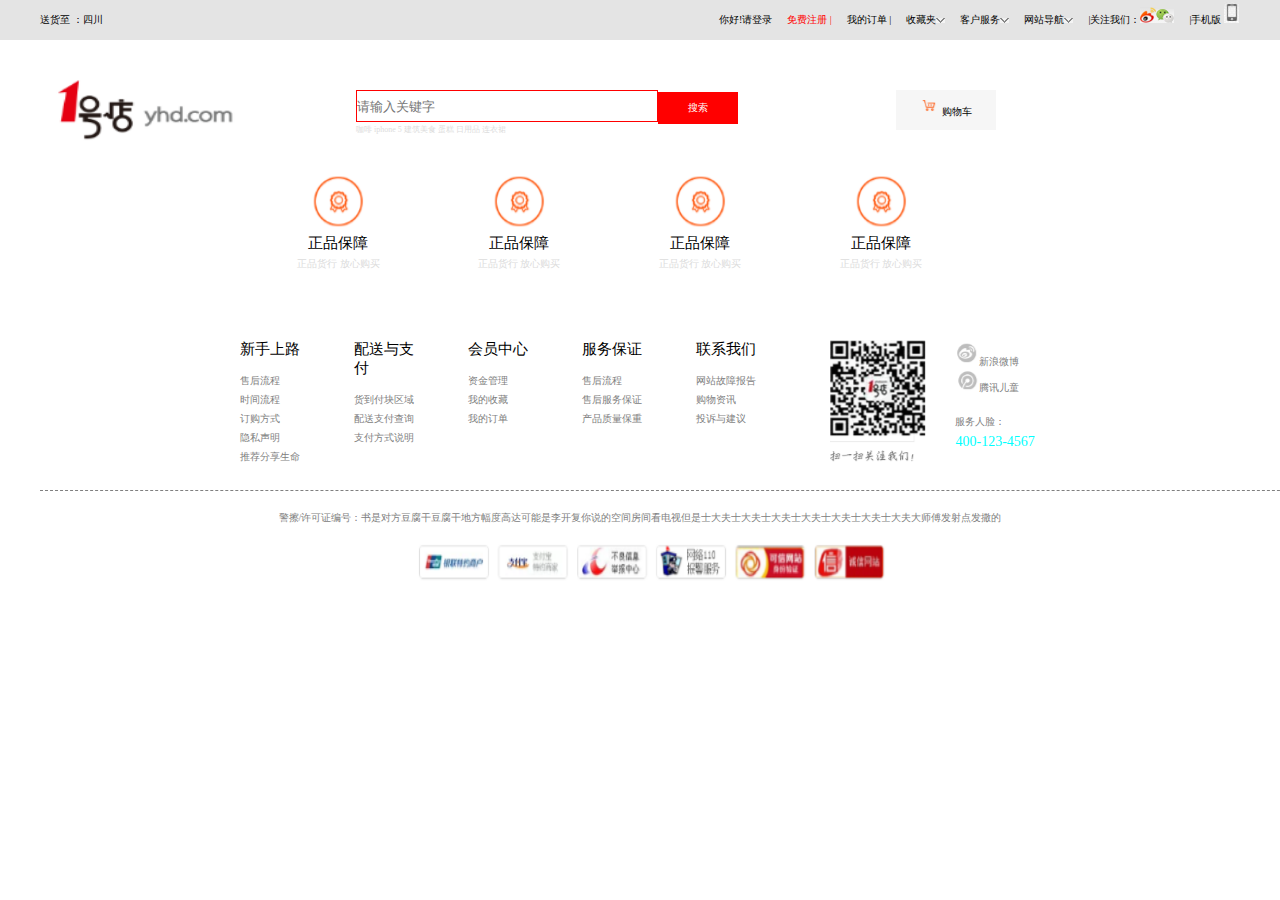
<file: 1haodian/gonggong.html>
<!DOCTYPE html>
<html>
	<head>
		<meta charset="UTF-8">
		<title></title>
		<link rel="stylesheet" type="text/css" href="css/gong.css"/>
	</head>
	<body>
		<header>
			<span>送货至 ：四川</span>
				<ul>
					<li>你好!请登录</li>
					<li>免费注册   |  </li> 
					<li>我的订单   | </li>
					<li>收藏夹<img src="img/img-1_01.png"/></li>
					<li>客户服务<img src="img/img-1_01.png"/></li>
					<li>网站导航<img src="img/img-1_01.png"/></li>
					<li>|关注我们：<img src="img/img-1_03.png"/><img src="img/img-1_06.png"/></li>
					<li>|手机版  <img src="img/2018-01-08_165618.jpg"/></li>
				</ul>
		</header>
		<footer>
			<div class="footer-top">
				<div class="footer-a">
					<img src="img/2018-01-08_162059.png"/>
				</div>
				
				<div class="footer-b">
					<input type="text" placeholder="请输入关键字"/><button>搜索</button>
					<p>咖啡      iphone 5  建筑美食     蛋糕      日用品      连衣裙</p>
				</div>
				
				<div class="footer-c">
					<div class="footer-right">
						<img src="img/2018-01-08_162039.png"/>
						<span>购物车</span>
					</div>
				</div>
			</div>
		</footer>
		<!--<iframe src="index.html" width="100%" height="2500px" style="border: none;"></iframe>-->
		
		<div class="content">
			<ul>
				<li>
					<img src="img/2018-01-08_163813.png"/>
					<p>正品保障</p>
					<span>正品货行  放心购买</span>
				</li>
				<li>
					<img src="img/2018-01-08_163813.png"/>
					<p>正品保障</p>
					<span>正品货行  放心购买</span>
				</li>
				<li>
					<img src="img/2018-01-08_163813.png"/>
					<p>正品保障</p>
					<span>正品货行  放心购买</span>
				</li>
				<li>
					<img src="img/2018-01-08_163813.png"/>
					<p>正品保障</p>
					<span>正品货行  放心购买</span>
				</li>
			</ul>
		</div>
		
		<div class="nooth">
			<div class="nav">
				<dl>
					<dt>新手上路</dt>
					<dd>售后流程</dd>
					<dd>时间流程</dd>
					<dd>订购方式</dd>
					<dd>隐私声明</dd>
					<dd>推荐分享生命</dd>
				</dl>
				<dl>
					<dt>配送与支付</dt>
					<dd>货到付块区域</dd>
					<dd>配送支付查询</dd>
					<dd>支付方式说明</dd>
				</dl>
				<dl>
					<dt>会员中心</dt>
					<dd>资金管理</dd>
					<dd>我的收藏</dd>
					<dd>我的订单</dd>
				</dl>
				<dl>
					<dt>服务保证</dt>
					<dd>售后流程</dd>
					<dd>售后服务保证</dd>
					<dd>产品质量保重</dd>
				</dl>
				<dl>
					<dt>联系我们</dt>
					<dd>网站故障报告</dd>
					<dd>购物资讯</dd>
					<dd>投诉与建议</dd>
				</dl>
			</div>
		
			<div class="ma">
				<img src="img/2018-01-08_164048.png"/>
				<div class="mar">
					
					<p><img src="img/2018-01-08_163924.png"/>新浪微博</p>
						
					
					<p><img src="img/2018-01-08_163936.png"/>腾讯儿童</p>
					<p>服务人脸：</p>
					<p>400-123-4567</p>
				</div>
			</div>
		</div>
		
		<div class="footer">
			<p>警擦/许可证编号：书是对方豆腐干豆腐干地方幅度高达可能是李开复你说的空间房间看电视但是士大夫士大夫士大夫士大夫士大夫士大夫士大夫大师傅发射点发撒的 </p>
		</div>
		<div class="footer-img">
			<img src="img/2018-01-08_164012.png"/>
		</div>
		
	</body>
</html>
</file>
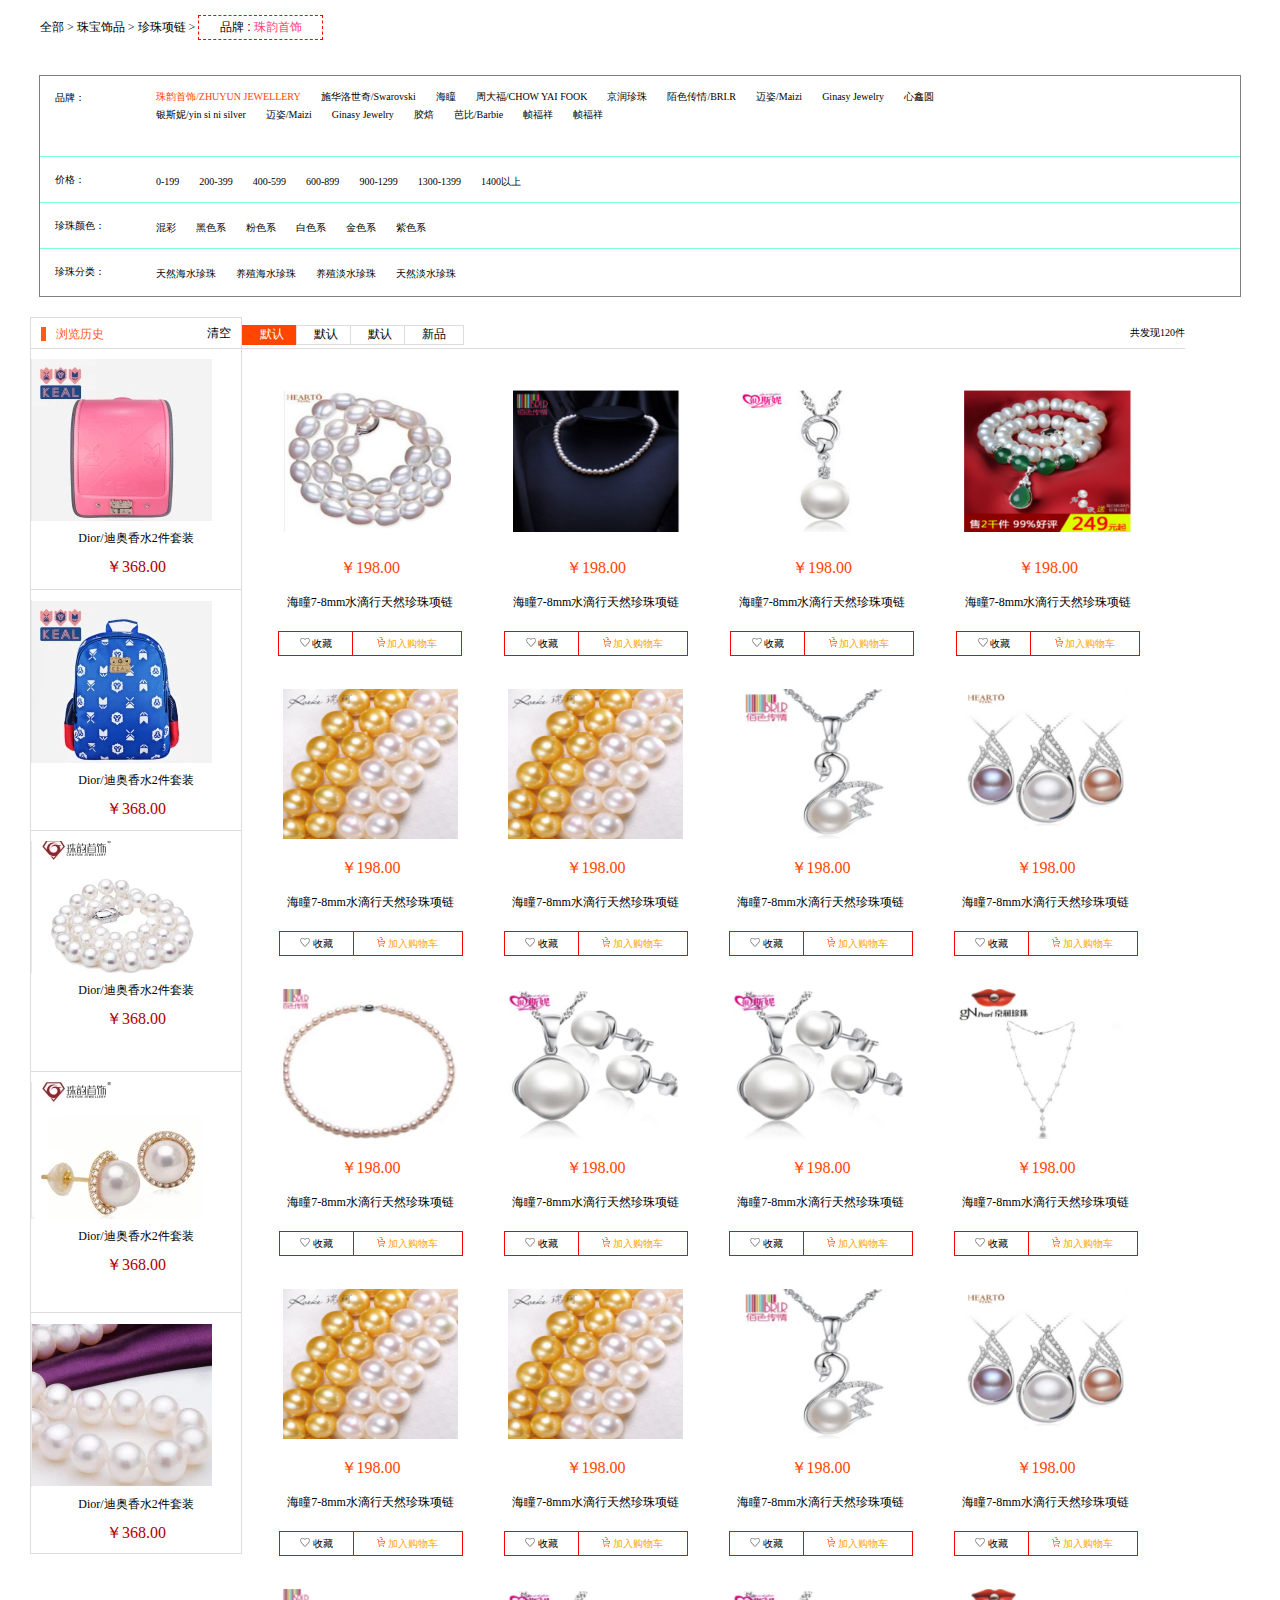
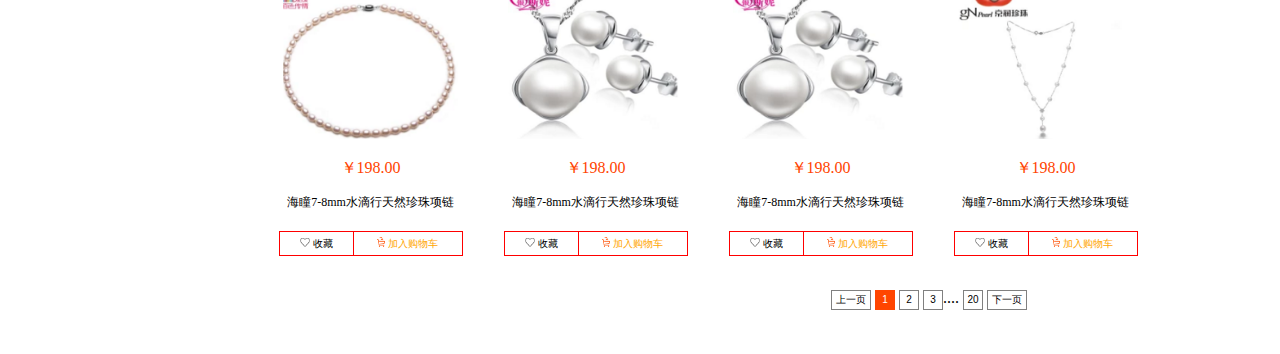
<file: 1haodian/zhen.html>
<!DOCTYPE html>
<html>
	<head>
		<meta charset="UTF-8">
		<title></title>
		<link rel="stylesheet" type="text/css" href="css/zhu.css"/>
	</head>
	<body>
		<div class="shi">
			<p>全部  > 珠宝饰品  > 珍珠项链  > <button>品牌 : <span>珠韵首饰</span></button></p>
		</div>
		<div class="dai">
			<li>
				<div class="pin">
					<p>品牌：</p>  
				</div>
				<div class="pin1">
					<span>珠韵首饰/ZHUYUN JEWELLERY</span><span>施华洛世奇/Swarovski</span><span>海瞳</span><span>周大福/CHOW YAI FOOK</span><span>京润珍珠</span><span>陌色传情/BRI.R</span><span>迈姿/Maizi</span><span>Ginasy Jewelry</span><span>心鑫圆</span><br />
					<span>银斯妮/yin si ni silver</span><span>迈姿/Maizi</span><span>Ginasy Jewelry</span><span>胶焙</span><span>芭比/Barbie</span><span>帧福祥</span><span>帧福祥</span>
				</div>
			</li>
			
			<li>
				<div class="jia">
					<p>价格：</p>
				</div>
				
				<span>0-199</span><span>200-399</span><span>400-599</span><span>600-899</span><span>900-1299</span><span>1300-1399</span><span>1400以上</span>
			</li>
			
			<li>
				<div class="jia">
					<p>珍珠颜色：</p>
				</div>
				
				<span>混彩</span><span>黑色系</span><span>粉色系</span><span>白色系</span><span>金色系</span><span>紫色系</span>
			</li>
			<li>
				<div class="jia">
					<p>珍珠分类：</p>
				</div>
				
				<span>天然海水珍珠</span><span>养殖海水珍珠</span><span>养殖淡水珍珠</span><span>天然淡水珍珠</span>
			</li>
		</div>
		<nav>
			<div class="li">
				<div class="shi">
					<span>浏览历史</span>
					<span>清空</span>
				</div>
				<div class="xiao">
					<button>默认</button>
					<button>默认</button>
					<button>默认</button>
					<button>新品</button>
					<p>共发现120件</p>
				</div>
			</div>
			
			<ul>
				<li>
					<img src=""/>
					<p class="t"></p>
					<p class="t1"></p>
				</li>
				<li>
					<img src=""/>
					<p class="t"></p>
					<p class="t1"></p>
				</li>
				<li>
					<img src=""/>
					<p class="t"></p>
					<p class="t1"></p>
				</li>
				<li>
					<img src=""/>
					<p class="t"></p>
					<p class="t1"></p>
				</li>
				<li>
					<img src=""/>
					<p class="t"></p>
					<p class="t1"></p>
				</li>
			</ul>
			
			<div class="bai">
				<li>
					<img src="" style="width: 175px; height: 150px;"/>
					<p class="b"></p>
					<p class="b1"></p>
					<button>
						<img src="img1/search_01_24.png"/>
						<span>收藏</span>
					</button>
					<button>
						<img src="img1/search_01_21.png"/>
						<span>加入购物车</span>
					</button>
				</li>
				<li>
					<img src="" style="width: 175px; height: 150px;"/>
					<p class="b"></p>
					<p class="b1"></p>
					<button>
						<img src="img1/search_01_24.png"/>
						<span>收藏</span>
					</button>
					<button>
						<img src="img1/search_01_21.png"/>
						<span>加入购物车</span>
					</button>
				</li>
				<li>
					<img src="" style="width: 175px; height: 150px;"/>
					<p class="b"></p>
					<p class="b1"></p>
					<button>
						<img src="img1/search_01_24.png"/>
						<span>收藏</span>
					</button>
					<button>
						<img src="img1/search_01_21.png"/>
						<span>加入购物车</span>
					</button>
				</li>
				<li>
					<img src="" style="width: 175px; height: 150px;"/>
					<p class="b"></p>
					<p class="b1"></p>
					<button>
						<img src="img1/search_01_24.png"/>
						<span>收藏</span>
					</button>
					<button>
						<img src="img1/search_01_21.png"/>
						<span>加入购物车</span>
					</button>
				</li>
				
				<ol>
					<img src="" style="width: 175px; height: 150px;"/>
					<p class="f2"></p>
					<p class="f3"></p>
					<button>
						<img src="img1/search_01_24.png"/>
						<span>收藏</span>
					</button>
					<button>
						<img src="img1/search_01_21.png"/>
						<span>加入购物车</span>
					</button>
				</ol>
				<ol>
					<img src="" style="width: 175px; height: 150px;"/>
					<p class="f2"></p>
					<p class="f3"></p>
					<button>
						<img src="img1/search_01_24.png"/>
						<span>收藏</span>
					</button>
					<button>
						<img src="img1/search_01_21.png"/>
						<span>加入购物车</span>
					</button>
				</ol>
				<ol>
					<img src="" style="width: 175px; height: 150px;"/>
					<p class="f2"></p>
					<p class="f3"></p>
					<button>
						<img src="img1/search_01_24.png"/>
						<span>收藏</span>
					</button>
					<button>
						<img src="img1/search_01_21.png"/>
						<span>加入购物车</span>
					</button>
				</ol>
				<ol>
					<img src="" style="width: 175px; height: 150px;"/>
					<p class="f2"></p>
					<p class="f3"></p>
					<button>
						<img src="img1/search_01_24.png"/>
						<span>收藏</span>
					</button>
					<button>
						<img src="img1/search_01_21.png"/>
						<span>加入购物车</span>
					</button>
				</ol>
				<ol>
					<img src="" style="width: 175px; height: 150px;"/>
					<p class="f2"></p>
					<p class="f3"></p>
					<button>
						<img src="img1/search_01_24.png"/>
						<span>收藏</span>
					</button>
					<button>
						<img src="img1/search_01_21.png"/>
						<span>加入购物车</span>
					</button>
				</ol>
				<ol>
					<img src="" style="width: 175px; height: 150px;"/>
					<p class="f2"></p>
					<p class="f3"></p>
					<button>
						<img src="img1/search_01_24.png"/>
						<span>收藏</span>
					</button>
					<button>
						<img src="img1/search_01_21.png"/>
						<span>加入购物车</span>
					</button>
				</ol>
				<ol>
					<img src="" style="width: 175px; height: 150px;"/>
					<p class="f2"></p>
					<p class="f3"></p>
					<button>
						<img src="img1/search_01_24.png"/>
						<span>收藏</span>
					</button>
					<button>
						<img src="img1/search_01_21.png"/>
						<span>加入购物车</span>
					</button>
				</ol>
				<ol>
					<img src="" style="width: 175px; height: 150px;"/>
					<p class="f2"></p>
					<p class="f3"></p>
					<button>
						<img src="img1/search_01_24.png"/>
						<span>收藏</span>
					</button>
					<button>
						<img src="img1/search_01_21.png"/>
						<span>加入购物车</span>
					</button>
				</ol>
				
				<ol>
					<img src="" style="width: 175px; height: 150px;"/>
					<p class="f2"></p>
					<p class="f3"></p>
					<button>
						<img src="img1/search_01_24.png"/>
						<span>收藏</span>
					</button>
					<button>
						<img src="img1/search_01_21.png"/>
						<span>加入购物车</span>
					</button>
				</ol>
				<ol>
					<img src="" style="width: 175px; height: 150px;"/>
					<p class="f2"></p>
					<p class="f3"></p>
					<button>
						<img src="img1/search_01_24.png"/>
						<span>收藏</span>
					</button>
					<button>
						<img src="img1/search_01_21.png"/>
						<span>加入购物车</span>
					</button>
				</ol>
				<ol>
					<img src="" style="width: 175px; height: 150px;"/>
					<p class="f2"></p>
					<p class="f3"></p>
					<button>
						<img src="img1/search_01_24.png"/>
						<span>收藏</span>
					</button>
					<button>
						<img src="img1/search_01_21.png"/>
						<span>加入购物车</span>
					</button>
				</ol>
				<ol>
					<img src="" style="width: 175px; height: 150px;"/>
					<p class="f2"></p>
					<p class="f3"></p>
					<button>
						<img src="img1/search_01_24.png"/>
						<span>收藏</span>
					</button>
					<button>
						<img src="img1/search_01_21.png"/>
						<span>加入购物车</span>
					</button>
				</ol>
				<ol>
					<img src="" style="width: 175px; height: 150px;"/>
					<p class="f2"></p>
					<p class="f3"></p>
					<button>
						<img src="img1/search_01_24.png"/>
						<span>收藏</span>
					</button>
					<button>
						<img src="img1/search_01_21.png"/>
						<span>加入购物车</span>
					</button>
				</ol>
				<ol>
					<img src="" style="width: 175px; height: 150px;"/>
					<p class="f2"></p>
					<p class="f3"></p>
					<button>
						<img src="img1/search_01_24.png"/>
						<span>收藏</span>
					</button>
					<button>
						<img src="img1/search_01_21.png"/>
						<span>加入购物车</span>
					</button>
				</ol>
				<ol>
					<img src="" style="width: 175px; height: 150px;"/>
					<p class="f2"></p>
					<p class="f3"></p>
					<button>
						<img src="img1/search_01_24.png"/>
						<span>收藏</span>
					</button>
					<button>
						<img src="img1/search_01_21.png"/>
						<span>加入购物车</span>
					</button>
				</ol>
				<ol>
					<img src="" style="width: 175px; height: 150px;"/>
					<p class="f2"></p>
					<p class="f3"></p>
					<button>
						<img src="img1/search_01_24.png"/>
						<span>收藏</span>
					</button>
					<button>
						<img src="img1/search_01_21.png"/>
						<span>加入购物车</span>
					</button>
				</ol>
				<div class="hong">
					<button>上一页</button>
					<button>1</button>
					<button>2</button>
					<button>3</button>....
					
					<button>20</button>
					<button>下一页</button>
				</div>
			</div>
		</nav>
	</body>
	<script src="js/jquery-3.1.1.js"></script>
	<script type="text/javascript">
		$.ajax({
	   	url:"index.json",
	   	type:"GET",
	   	dataType:"json",
	   	success:function(res){
	   		$(".bai>li").each(function(index){
	   			$(this).children(".b").html(res.jk[index].pp);
	   			$(this).children(".b1").html(res.jk[index].pp1);
	   			$(this).children("img").attr("src",res.jk[index].igm);
	   		})
	   		
	   		$(".bai>ol").each(function(index){
	   			$(this).children(".f2").html(res.jkl[index].pp2);
	   			$(this).children(".f3").html(res.jkl[index].pp3);
	   			$(this).children("img").attr("src",res.jkl[index].igm1);
	   		})
	   		
	   		$("nav>ul>li").each(function(index){
	   			$(this).children(".t").html(res.aer[index].zi);
	   			$(this).children(".t1").html(res.aer[index].zi1);
	   			$(this).children("img").attr("src",res.aer[index].igf);
	   		})
	   	},
		error: function(err) {
			console.log(err);
		}
   })
	</script>
</html>
</file>
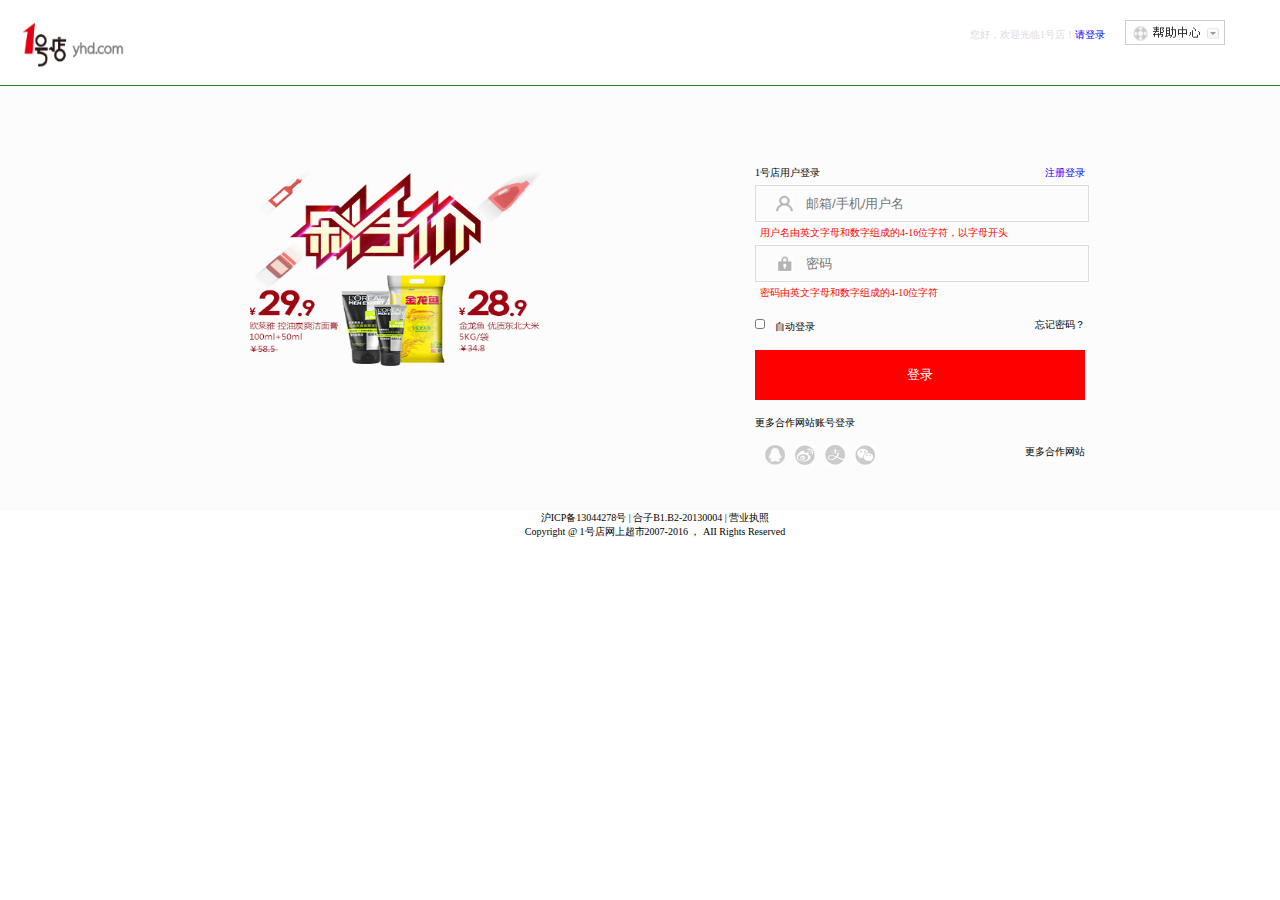
<file: 1haodian/zhuce.html>
<!DOCTYPE html>
<html>
	<head>
		<meta charset="UTF-8">
		<title></title>
		<link rel="stylesheet" type="text/css" href="css/ce.css"/>
	</head>
	<body>
		<header>
			<img src="img/2018-01-08_162059.png"/>
			<div>
				<p>您好，欢迎光临1号店！</p><p>请登录</p>
				<img src="img1/03.png"/>
			</div>
		</header>
		<nav>
			<div class="yu">
				<img src="img1/11.png"/>
			</div>
			
			<form  action="denglu.html" method="get" name="myform">
				<p>1号店用户登录</p><p>注册登录</p>
				
				<dd><input type="text" id="user" placeholder="邮箱/手机/用户名" style="background: url(img1/14.png) no-repeat 20px;"/><div id="user_prompt">用户名由英文字母和数字组成的4-16位字符，以字母开头</div></dd>
				<dd><input type="text" id="pwd" placeholder="密码" style="background: url(img1/17.png) no-repeat 20px;"/><div id="pwd_prompt">密码由英文字母和数字组成的4-10位字符</div></dd>
				<div class="zhu">
					<input type="checkbox" value="" /><span>自动登录</span>
					<p>忘记密码？</p>
				</div>
				<button>登录</button>
				<div class="lu">
					<p>更多合作网站账号登录</p>
				</div>
				<div class="wei">
					<img src="img1/21.png"/>
					<img src="img1/23.png"/>
					<img src="img1/25.png"/>
					<img src="img1/27.png"/>
					<p>更多合作网站</p>
				</div>
			</form>
		</nav>
		<footer>
			<p>沪ICP备13044278号    |  合子B1.B2-20130004   |   营业执照</p>
			<p>Copyright @ 1号店网上超市2007-2016   ， AII Rights Reserved</p>
		</footer>
	</body>
	<script src="js/jquery-3.1.1.js"></script>
	<script type="text/javascript">
//		用户名验证
	$("#user").blur(function () {
		var user=$(this).val();
		console.log(user);
		var  reg=/^[a-zA-Z][a-zA-Z0-9]{3,15}$/;//用户名由英文字母和数字组成的4-16位字符，以字母开头
		if (reg.test(user)==false) {
			$("#user_prompt").html("用户名不正确");
			return false;
		}
		$("#user_prompt").html("");
		return true;
	})
	
	
	//	密码验证
	$("#pwd").blur(function () {
		var pwd=$(this).val();
		console.log(pwd);
		var  reg=/^[a-zA-Z0-9]{4,10}$/;//密码由英文字母和数字组成的4-10位字符
		if (reg.test(pwd)==false) {
			$("#pwd_prompt").html("密码格式不正确");
			return false;
		}
		$("#pwd_prompt").html("");
		return true;
	})
	</script>
</html>
</file>
<file: 1haodian/css/index.css>
* {
  margin: 0;
  padding: 0;
  box-sizing: border-box; }

ul,
li {
  list-style: none; }

header {
  width: 100%;
  height: 40px;
  line-height: 40px;
  background: #E4E4E4;
  float: left; }
  header > span {
    float: left;
    margin-left: 40px;
    font-size: 10px; }
  header > ul {
    width: 45%;
    float: right; }
    header > ul li {
      font-size: 10px;
      margin-left: 4px;
      float: left; }
      header > ul li img:nth-of-type(4) {
        width: 15px;
        height: 15px; }
    header > ul li:nth-child(2) {
      color: red; }
    header > ul li:nth-child(8) {
      margin-left: 5px; }
    header > ul #asd #asd1 #asd2:hover {
      background: white;
      color: aqua; }
    header > ul #asd {
      width: 80px;
      height: 40px;
      position: relative;
      text-align: center; }
      header > ul #asd > dl {
        width: 80px;
        height: 80px;
        background: gray;
        position: absolute;
        color: orangered;
        line-height: 40px;
        text-align: center;
        font-weight: bold;
        display: none; }
    header > ul #asd1 {
      width: 80px;
      height: 40px;
      position: relative;
      text-align: center; }
      header > ul #asd1 > dl {
        width: 80px;
        height: 80px;
        background: gray;
        position: absolute;
        color: orangered;
        line-height: 40px;
        text-align: center;
        font-weight: bold;
        display: none; }
    header > ul #asd2 {
      width: 80px;
      height: 40px;
      position: relative;
      text-align: center; }
      header > ul #asd2 > dl {
        width: 80px;
        height: 80px;
        background: gray;
        position: absolute;
        color: orangered;
        line-height: 40px;
        text-align: center;
        font-weight: bold;
        display: none; }

footer {
  width: 100%;
  height: 170px; }
  footer .footer-top .footer-a {
    width: 20%;
    height: 120px;
    line-height: 210px;
    float: left;
    text-align: center; }
    footer .footer-top .footer-a img {
      margin-left: 50px;
      width: 190px;
      height: 80px; }
  footer .footer-top .footer-b {
    width: 40%;
    height: 80px;
    margin-top: 50px;
    margin-left: 100px;
    float: left; }
    footer .footer-top .footer-b input {
      width: 300px;
      height: 30px;
      border: 1px solid red; }
    footer .footer-top .footer-b button {
      border: none;
      width: 80px;
      height: 32px;
      color: white;
      font-size: 10px;
      background: red; }
    footer .footer-top .footer-b p {
      font-size: 8px;
      color: gainsboro; }
  footer .footer-top .footer-c {
    width: 21%;
    height: 40px;
    margin-top: 50px;
    text-align: center;
    position: relative;
    float: right; }
    footer .footer-top .footer-c .footer-right {
      width: 100px;
      height: 40px;
      line-height: 40px;
      text-align: center;
      background: #F6F6F6; }
      footer .footer-top .footer-c .footer-right span {
        font-size: 10px; }
  footer .footer-top #xin {
    z-index: 999;
    width: 300px;
    height: 540px;
    position: absolute;
    top: 50px;
    right: -230px;
    margin-right: 394px;
    padding: 0px 5px 5px 10px;
    border: 1px solid gainsboro;
    border-top: 4px solid red;
    display: none;
    background: #fff; }
    footer .footer-top #xin .qq {
      width: 275px;
      height: 35px;
      line-height: 35px; }
      footer .footer-top #xin .qq h4 {
        float: left;
        font-size: 12px; }
      footer .footer-top #xin .qq p {
        float: right;
        font-size: 12px; }
    footer .footer-top #xin li {
      width: 280px;
      height: 90px;
      margin-bottom: 10px; }
      footer .footer-top #xin li img {
        width: 95px;
        height: 90px;
        float: left;
        margin-right: 5px; }
      footer .footer-top #xin li .xu {
        width: 175px;
        height: 90px;
        float: left; }
        footer .footer-top #xin li .xu h6 {
          font-size: 12px;
          margin-bottom: 10px; }
          footer .footer-top #xin li .xu h6 span {
            margin-left: 20px; }
        footer .footer-top #xin li .xu p {
          font-size: 12px;
          margin-left: -105px;
          margin-bottom: 5px; }
        footer .footer-top #xin li .xu button {
          width: 30px;
          height: 40px; }
        footer .footer-top #xin li .xu input {
          text-align: center;
          width: 40px;
          height: 40px; }
        footer .footer-top #xin li .xu > span {
          font-size: 12px;
          margin-left: 30px;
          color: red; }
    footer .footer-top #xin .hui {
      width: 280px;
      height: 25px;
      line-height: 25px;
      font-size: 12px;
      background: #FFF9F3; }
    footer .footer-top #xin .jian {
      width: 280px;
      height: 40px;
      line-height: 40px;
      background: #FAFAFA; }
      footer .footer-top #xin .jian h5 {
        font-size: 14px;
        float: left; }
      footer .footer-top #xin .jian span {
        font-size: 12px;
        float: right; }
    footer .footer-top #xin .yi {
      width: 280px;
      height: 40px;
      font-size: 12px;
      line-height: 40px;
      color: blue; }
    footer .footer-top #xin button:nth-of-type(1) {
      width: 120px;
      height: 40px; }
    footer .footer-top #xin button:nth-of-type(2) {
      width: 160px;
      height: 40px; }

.jkl {
  width: 1200px;
  height: 42px;
  margin: 0 auto; }
  .jkl .nav-a {
    width: 210px;
    height: 45px;
    line-height: 45px;
    background: red;
    float: left;
    color: white;
    text-align: center; }
  .jkl .nav-b {
    width: 640px;
    height: 45px;
    line-height: 45px;
    margin-left: 15px;
    float: left; }
    .jkl .nav-b span {
      margin-left: 20px;
      font-weight: 600; }
    .jkl .nav-b span:nth-of-type(1) {
      color: red; }
    .jkl .nav-b span:nth-of-type(2) {
      color: red; }
  .jkl .nav-c {
    width: 210px;
    height: 45px;
    line-height: 45px;
    float: right; }
    .jkl .nav-c img {
      margin-top: 11px;
      margin-left: 108px; }
    .jkl .nav-c span {
      float: right;
      font-size: 10px;
      color: gainsboro; }

nav {
  width: 1200px;
  height: 445px;
  margin: 0 auto; }
  nav > ul {
    width: 210px;
    height: 400px;
    background: #B01D1D;
    float: left;
    position: relative; }
    nav > ul li {
      width: 210px;
      height: 40px;
      line-height: 40px; }
      nav > ul li img {
        margin-top: 7px;
        margin-left: 10px;
        width: 20px;
        height: 20px;
        float: left; }
      nav > ul li p {
        margin-left: 10px;
        font-size: 12px;
        float: left;
        color: white; }
      nav > ul li .logo {
        width: 990px;
        height: 400px;
        left: 210px;
        top: 0;
        position: absolute;
        background: white;
        z-index: 999;
        display: none; }
        nav > ul li .logo > dl {
          width: 258px;
          height: 135px;
          float: left;
          margin-left: 20px; }
          nav > ul li .logo > dl dt {
            font-size: 12px;
            font-weight: 600; }
          nav > ul li .logo > dl dd {
            font-size: 10px;
            margin-top: -15px;
            color: gray; }
        nav > ul li .logo dl:nth-of-type(1) {
          float: left; }
        nav > ul li .logo dl:nth-of-type(2) {
          float: left; }
        nav > ul li .logo ol {
          width: 210px;
          height: 400px;
          float: right;
          margin-top: -120px; }
          nav > ul li .logo ol dd {
            width: 105px;
            height: 200px;
            margin-top: -30px; }
            nav > ul li .logo ol dd img {
              width: 200px;
              height: 200px; }
    nav > ul li:hover .logo {
      display: block; }
    nav > ul li:hover {
      background: white;
      margin-left: 10px; }
      nav > ul li:hover p {
        color: red; }
  nav #div1 {
    width: 750px;
    height: 398px;
    position: relative;
    overflow: hidden;
    margin-left: 15px;
    float: left; }
    nav #div1 > ul > li {
      position: absolute;
      width: 750px;
      height: 398px;
      left: 1000px; }
      nav #div1 > ul > li img {
        width: 100%;
        height: 100%; }
    nav #div1 ol > li {
      float: left;
      width: 30px;
      height: 30px;
      border-radius: 50%;
      background: white;
      margin-left: 15px;
      font-size: 20px;
      text-align: center;
      line-height: 30px; }
      nav #div1 ol > li ol {
        position: absolute;
        bottom: 10px;
        left: 400px; }
  nav .xun {
    width: 210px;
    height: 400px;
    float: right;
    border: 1px solid gray; }
    nav .xun .kuai {
      width: 210px;
      height: 40px;
      border-bottom: 1px dashed gainsboro;
      line-height: 40px; }
      nav .xun .kuai h2 {
        margin-left: 10px;
        float: left;
        font-size: 18px; }
      nav .xun .kuai span {
        margin-right: 10px;
        float: right;
        font-size: 13px; }
    nav .xun #box {
      width: 210px;
      height: 180px;
      border: 1px solid red;
      position: relative;
      overflow: hidden; }
    nav .xun .hun {
      width: 210px;
      position: absolute;
      top: -290px;
      height: 500px;
      padding-top: 10px;
      padding-bottom: 10px;
      background: white;
      border-bottom: 1px solid gray; }
      nav .xun .hun li {
        text-align: center;
        font-size: 11px;
        width: 210px;
        height: 35px; }
    nav .xun .bao {
      width: 210px;
      height: 40px;
      line-height: 40px;
      border-bottom: 1px dashed gray;
      float: left; }
      nav .xun .bao h5 {
        margin-left: 10px;
        font-size: 15px; }
    nav .xun .nv {
      width: 205px;
      height: 170px;
      margin-left: 13px; }
      nav .xun .nv p {
        padding-top: 10px;
        padding-bottom: 10px;
        font-size: 10px; }
      nav .xun .nv img {
        width: 185px;
        height: 90px; }

.conten {
  width: 1200px;
  height: 230px;
  float: left;
  margin-left: 30px;
  margin-top: 20px; }
  .conten .ju {
    width: 213px;
    height: 230px;
    background: #D8EEFC;
    text-align: center;
    float: left; }
    .conten .ju img {
      width: 210px;
      text-align: center; }
    .conten .ju p:nth-of-type(1) {
      font-size: 10px;
      color: aqua; }
    .conten .ju p:nth-of-type(2) {
      font-size: 10px; }
    .conten .ju p:nth-of-type(3) {
      font-size: 5px; }
    .conten .ju button {
      margin-top: 10px;
      border: none;
      width: 60px;
      background: #FF4E00;
      color: white; }
    .conten .ju span {
      margin-left: 20px;
      font-size: 10px;
      color: #FF4E00; }
  .conten .bo {
    width: 974px;
    height: 230px;
    margin-left: 13px;
    float: left; }
    .conten .bo > ul {
      width: 980px;
      height: 230px; }
      .conten .bo > ul li {
        width: 242px;
        height: 230px;
        float: left;
        text-align: center;
        border: 1px solid gray; }
        .conten .bo > ul li img {
          width: 240px;
          height: 140px; }
        .conten .bo > ul li h4 {
          font-size: 15px; }
        .conten .bo > ul li p {
          font-size: 10px;
          padding-bottom: 5px;
          color: grey; }
        .conten .bo > ul li span:nth-of-type(1) {
          font-weight: 600;
          font-size: 15px;
          color: orangered; }
        .conten .bo > ul li span:nth-of-type(2) {
          margin-left: 10px;
          font-weight: 600;
          font-size: 10px;
          color: darkgray; }
      .conten .bo > ul li:nth-of-type(1) {
        border-right: none; }
      .conten .bo > ul li:nth-of-type(2) {
        border-right: none; }
      .conten .bo > ul li:nth-of-type(3) {
        border-right: none; }

.hei {
  width: 1200px;
  height: 110px;
  margin-top: 30px;
  margin-left: 30px;
  float: left; }
  .hei img {
    width: 1200px;
    height: 110px; }

#lou {
  width: 32px;
  position: fixed;
  top: 150px;
  border: 1px solid #66FF66;
  /*display: none;*/ }

#lou ul li {
  position: relative;
  width: 32px;
  height: 32px;
  line-height: 32px;
  text-align: center;
  font-size: 13px;
  cursor: pointer;
  border-bottom: 1px dotted #8B008B; }

#lou ul li span {
  /*display: none;*/
  width: 32px;
  height: 32px;
  position: absolute;
  top: 0;
  left: 0; }

#lou ul li span {
  display: none; }

#lou ul li.last {
  background: #C00;
  color: white;
  /*border-bottom: none;*/ }

#lou ul li.hover span {
  background: aqua;
  color: #fff;
  display: block; }

#lou ul li.hover span.active {
  background: #c00;
  color: #fff;
  display: block; }

#lou ul li span.active {
  background: #fff;
  color: #c00;
  display: block; }

.xia {
  width: 1465px;
  height: 1655px;
  float: left; }
  .xia .di {
    width: 1200px;
    height: 500px;
    margin-left: 30px;
    float: left; }
    .xia .di .jin {
      width: 1200px;
      height: 55px;
      line-height: 55px;
      float: left;
      border-bottom: 2px solid firebrick; }
      .xia .di .jin > li:nth-of-type(1) {
        float: left;
        width: 850px;
        height: 55px; }
        .xia .di .jin > li:nth-of-type(1) img {
          margin-top: 10px;
          float: left; }
        .xia .di .jin > li:nth-of-type(1) p {
          font-size: 10px; }
      .xia .di .jin > li:nth-of-type(2) {
        width: 245px;
        height: 55px;
        float: right;
        font-size: 10px; }
        .xia .di .jin > li:nth-of-type(2) span {
          padding-left: 10px; }
    .xia .di .zhong {
      width: 1200px;
      height: 440px;
      float: left; }
      .xia .di .zhong .lunbo {
        width: 215px;
        height: 440px;
        float: left;
        background: #A7E5BE; }
        .xia .di .zhong .lunbo img {
          width: 215px;
          height: 290px; }
        .xia .di .zhong .lunbo > ul {
          width: 215px;
          height: 146px;
          background: #E4F7EC; }
          .xia .di .zhong .lunbo > ul li {
            font-size: 10px;
            text-align: center;
            width: 210px;
            height: 30px;
            line-height: 40px;
            border-bottom: 1px dashed gainsboro; }
            .xia .di .zhong .lunbo > ul li span {
              padding-left: 20px; }
      .xia .di .zhong .ning {
        width: 245px;
        height: 440px;
        float: left; }
        .xia .di .zhong .ning .hua1 {
          width: 245px;
          height: 220px;
          float: left;
          text-align: center;
          border-right: 1px solid gainsboro;
          border-bottom: 1px solid darkgrey; }
          .xia .di .zhong .ning .hua1 p:nth-of-type(1) {
            margin-top: 20px;
            font-size: 10px; }
          .xia .di .zhong .ning .hua1 p:nth-of-type(2) {
            margin-top: 9px;
            margin-bottom: 20px;
            font-size: 12px;
            color: orangered; }
          .xia .di .zhong .ning .hua1 img {
            width: 185px;
            height: 135px; }
          .xia .di .zhong .ning .hua1 img:hover {
            width: 200px;
            height: 140px; }
        .xia .di .zhong .ning .hua2 {
          width: 245px;
          height: 220px;
          float: left;
          text-align: center;
          border-right: 1px solid gainsboro; }
          .xia .di .zhong .ning .hua2 p:nth-of-type(1) {
            margin-top: 20px;
            margin-bottom: 10px;
            font-size: 10px; }
          .xia .di .zhong .ning .hua2 p:nth-of-type(2) {
            margin-bottom: 20px;
            font-size: 15px;
            color: orangered; }
          .xia .di .zhong .ning .hua2 img {
            width: 145px;
            height: 130px; }
          .xia .di .zhong .ning .hua2 img:hover {
            width: 150px;
            height: 135px; }
      .xia .di .zhong .ning2 {
        width: 245px;
        height: 440px;
        float: left; }
        .xia .di .zhong .ning2 .hua5 {
          width: 245px;
          height: 220px;
          float: left; }
          .xia .di .zhong .ning2 .hua5 img {
            width: 245px;
            height: 220px; }
        .xia .di .zhong .ning2 .hua6 {
          width: 245px;
          height: 220px;
          float: left; }
          .xia .di .zhong .ning2 .hua6 img {
            width: 245px;
            height: 220px; }

.content {
  width: 85%;
  height: 150px;
  text-align: center;
  margin: 0 auto;
  float: left;
  margin-top: 65px; }
  .content > ul {
    margin-left: 120px; }
    .content > ul li {
      width: 25%;
      text-align: center;
      float: left; }
      .content > ul li img {
        width: 60px;
        height: 60px;
        border-radius: 30px;
        transition: all 3s; }
      .content > ul li :hover {
        transform: rotate(360deg) scale(1.2); }
      .content > ul li p {
        font-size: 15px; }
      .content > ul li span {
        font-size: 10px;
        color: gainsboro; }

.nooth {
  width: 1200px;
  height: 155px;
  float: left;
  margin-left: 40px;
  border-bottom: 1px dashed gray; }
  .nooth .nav {
    width: 65%;
    float: left;
    margin-left: 60px; }
    .nooth .nav dl {
      width: 10%;
      margin-left: 50px;
      float: left; }
      .nooth .nav dl dt {
        font-size: 15px;
        margin-bottom: 15px; }
      .nooth .nav dl dd {
        margin-top: 5px;
        font-size: 10px;
        color: gray; }
  .nooth .ma {
    width: 17%;
    height: 150px;
    margin: 0 auto;
    float: left; }
    .nooth .ma .mar {
      float: right;
      margin-left: 10px; }
      .nooth .ma .mar p:nth-of-type(1) {
        font-size: 10px;
        color: gray; }
      .nooth .ma .mar p:nth-of-type(2) {
        font-size: 10px;
        color: gray; }
      .nooth .ma .mar p:nth-of-type(3) {
        font-size: 10px;
        color: gray;
        margin-top: 20px; }
      .nooth .ma .mar p:nth-of-type(4) {
        color: aqua;
        margin-top: 5px;
        font-size: 14px; }

.footer {
  width: 100%;
  float: left; }
  .footer p {
    width: 100%;
    height: 30px;
    text-align: center;
    margin-top: 20px;
    font-size: 10px;
    color: gray; }

.footer-img {
  width: 100%;
  margin: 0 auto;
  margin-left: 285px;
  float: left; }
  .footer-img img {
    margin: 0 auto !important;
    width: 55%;
    height: 42px; }

/*# sourceMappingURL=index.css.map */
</file>
<file: 1haodian/css/deng.css>
* {
  margin: 0;
  padding: 0;
  text-decoration: none; }

ul, li {
  list-style: none; }

header {
  width: 1310px;
  height: 85px;
  border-bottom: 1px solid forestgreen; }
  header > img {
    width: 115px;
    height: 50px;
    margin-top: 15px;
    margin-left: 40px;
    float: left; }
  header div {
    width: 290px;
    height: 30px;
    line-height: 30px;
    margin-right: 50px;
    float: right;
    margin-top: 20px; }
    header div p {
      float: left; }
    header div p:nth-of-type(1) {
      color: gainsboro;
      font-size: 10px; }
    header div p:nth-of-type(2) {
      margin-right: 20px;
      font-size: 10px;
      color: blue; }
    header div img {
      width: 100px;
      height: 25px; }

nav {
  width: 1310px;
  height: 545px;
  text-align: center;
  margin-top: 30px; }
  nav div {
    width: 330px;
    height: 450px;
    margin: 0 auto; }
    nav div h2 {
      font-size: 15px; }
    nav div dd input {
      width: 330px;
      height: 55px;
      margin-top: 10px;
      padding-left: 20px; }
    nav div dd div {
      width: 100px;
      height: 5px;
      font-size: 1px;
      color: orangered; }
    nav div dd:nth-of-type(2) input {
      width: 330px;
      height: 55px;
      margin-top: 10px;
      padding-left: 20px; }
    nav div dd:nth-of-type(2) div {
      width: 150px;
      height: 5px;
      font-size: 1px;
      color: orangered; }
    nav div dd:nth-of-type(3) input {
      width: 330px;
      height: 55px;
      margin-top: 10px;
      padding-left: 20px; }
    nav div dd:nth-of-type(3) div {
      width: 150px;
      height: 5px;
      font-size: 1px;
      color: orangered; }
    nav div input {
      width: 330px;
      height: 55px;
      margin-top: 10px;
      padding-left: 20px; }
    nav div li {
      width: 350px;
      height: 55px;
      float: left;
      margin-bottom: 15px; }
      nav div li input {
        width: 196px;
        height: 55px;
        margin-top: 10px;
        padding-left: 20px; }
      nav div li button {
        width: 125px;
        height: 50px;
        background: #57565F;
        color: white; }
    nav div .ce {
      width: 355px;
      height: 45px;
      line-height: 45px; }
      nav div .ce p {
        margin-left: 10px;
        font-size: 10px; }
        nav div .ce p span {
          color: blue; }
    nav div button {
      width: 353px;
      height: 50px;
      background: red;
      border: none;
      color: white; }
    nav div p {
      font-size: 10px;
      margin-top: 10px; }

/*# sourceMappingURL=deng.css.map */
</file>
<file: 1haodian/css/fei.css>
* {
  margin: 0;
  padding: 0;
  text-decoration: none; }

ul, li {
  list-style: none; }

.mai {
  width: 1200px;
  height: 405px;
  margin-left: 5%; }
  .mai .suo {
    width: 1150px;
    height: 50px;
    line-height: 50px; }
    .mai .suo p {
      font-size: 10px; }
    .mai .suo span {
      color: #FF3124; }
  .mai .shi {
    width: 1150px;
    height: 400px; }
    .mai .shi li {
      float: left; }
    .mai .shi li:nth-of-type(3) {
      width: 190px;
      height: 400px;
      float: right; }
      .mai .shi li:nth-of-type(3) p {
        margin-top: -4px;
        width: 190px;
        height: 55px;
        line-height: 55px;
        text-align: center;
        background: gray;
        border: 1px solid gainsboro;
        border-top: none; }
    .mai .shi li:nth-of-type(1) {
      width: 395px;
      height: 400px; }
      .mai .shi li:nth-of-type(1) #fex, .mai .shi li:nth-of-type(1) #app {
        position: absolute;
        top: 20px; }
      .mai .shi li:nth-of-type(1) #fex {
        width: 390px;
        height: 380px;
        margin-top: 30px; }
      .mai .shi li:nth-of-type(1) #fex img {
        width: 100%;
        height: 100%; }
      .mai .shi li:nth-of-type(1) #app {
        left: 474px;
        width: 200px;
        height: 200px;
        margin-top: 30px;
        border: 1px solid #000000;
        overflow: hidden;
        display: none; }
      .mai .shi li:nth-of-type(1) #app img {
        width: 400px;
        height: 400px;
        position: absolute;
        left: 0;
        top: 0; }
      .mai .shi li:nth-of-type(1) #bar_box {
        position: absolute;
        width: 60px;
        height: 60px;
        left: 0;
        top: 0;
        background: rgba(0, 0, 0, 0.3);
        display: none; }
    .mai .shi li:nth-of-type(2) {
      width: 543px;
      height: 400px;
      margin-left: 20px; }
      .mai .shi li:nth-of-type(2) h4 {
        font-size: 14px; }
      .mai .shi li:nth-of-type(2) p:nth-of-type(1) {
        color: gainsboro;
        margin-top: 5px;
        font-size: 10px; }
      .mai .shi li:nth-of-type(2) p:nth-of-type(2) {
        margin-top: 40px;
        font-size: 10px; }
        .mai .shi li:nth-of-type(2) p:nth-of-type(2) span {
          font-size: 14px;
          font-weight: 800;
          color: #FF3333; }
      .mai .shi li:nth-of-type(2) p:nth-of-type(3) {
        margin-top: 10px;
        font-size: 10px; }
        .mai .shi li:nth-of-type(2) p:nth-of-type(3) span {
          font-size: 14px; }
      .mai .shi li:nth-of-type(2) p:nth-of-type(4) {
        margin-top: 20px;
        font-size: 10px; }
        .mai .shi li:nth-of-type(2) p:nth-of-type(4) button {
          width: 60px;
          height: 25px;
          margin-left: 10px;
          background: white;
          border: 1px solid gainsboro; }
      .mai .shi li:nth-of-type(2) p:nth-of-type(5) {
        margin-top: 10px;
        font-size: 10px; }
        .mai .shi li:nth-of-type(2) p:nth-of-type(5) button {
          width: 60px;
          height: 25px;
          margin-left: 10px;
          background: white;
          border: 1px solid gainsboro; }
      .mai .shi li:nth-of-type(2) .ru {
        width: 270px;
        margin-top: 40px;
        float: left; }
        .mai .shi li:nth-of-type(2) .ru p:nth-of-type(1) {
          margin-left: 30px;
          float: left; }
          .mai .shi li:nth-of-type(2) .ru p:nth-of-type(1) img {
            vertical-align: middle; }
        .mai .shi li:nth-of-type(2) .ru p:nth-of-type(2) {
          float: left;
          margin-left: 40px;
          margin-top: 5px; }
          .mai .shi li:nth-of-type(2) .ru p:nth-of-type(2) img {
            vertical-align: middle; }
      .mai .shi li:nth-of-type(2) .one {
        width: 270px;
        height: 45px;
        position: absolute;
        margin-top: 100px; }
        .mai .shi li:nth-of-type(2) .one button {
          width: 160px;
          height: 40px;
          color: white;
          border: none;
          background: orangered; }
          .mai .shi li:nth-of-type(2) .one button img {
            padding-right: 30px;
            width: 15px;
            height: 15px; }

.fff {
  width: 1185px;
  height: 115px;
  margin-left: 5%;
  float: left; }

footer {
  width: 1185px;
  height: 4970px;
  margin-left: 5%;
  float: left; }
  footer > ul {
    width: 205px;
    height: 4970px;
    border-bottom: none;
    border-top: none;
    float: left; }
    footer > ul li {
      width: 205px;
      height: 240px;
      border: 1px solid gainsboro; }
      footer > ul li img {
        margin-top: 10px; }
      footer > ul li p {
        margin-top: 5px;
        text-align: center; }
      footer > ul li p:nth-of-type(1) {
        font-size: 12px; }
      footer > ul li p:nth-of-type(2) {
        color: #B00000;
        margin-top: 10px; }
    footer > ul ol {
      width: 194px;
      height: 30px;
      line-height: 30px;
      padding-left: 10px;
      font-size: 13px;
      background: #F6F6F6; }
  footer .jing {
    width: 975px;
    height: 4970px;
    float: left;
    border-left: none; }
    footer .jing > ol {
      width: 974px;
      height: 30px;
      background: #F6F6F6; }
      footer .jing > ol button {
        width: 110px;
        height: 30px;
        font-size: 13px;
        background: white;
        border: none;
        border-top: 2px solid orangered; }
    footer .jing .mao {
      width: 935px;
      height: 215px;
      margin-top: 30px;
      padding-left: 40px;
      float: left;
      margin-bottom: 10px;
      border: 1px solid gainsboro;
      border-left: none; }
      footer .jing .mao li {
        width: 125px;
        height: 190px;
        float: left; }
        footer .jing .mao li > p {
          margin-top: 40px;
          font-size: 10px; }
        footer .jing .mao li .hj {
          width: 125px;
          height: 30px;
          margin-top: 10px;
          float: left; }
          footer .jing .mao li .hj p {
            float: right;
            font-size: 12px; }
      footer .jing .mao .gh {
        float: left;
        width: 35px;
        height: 185px;
        margin-left: 100px;
        line-height: 185px; }
      footer .jing .mao .zu {
        width: 125px;
        height: 190px;
        margin-top: 50px;
        float: left; }
        footer .jing .mao .zu p {
          padding-bottom: 10px;
          font-size: 10px;
          color: orangered; }
          footer .jing .mao .zu p span {
            font-size: 14px; }
        footer .jing .mao .zu input {
          width: 70px;
          height: 20px;
          text-align: center; }
        footer .jing .mao .zu button {
          width: 120px;
          height: 40px;
          margin-top: 10px;
          background: orangered;
          color: white;
          border: none; }
  footer .tian {
    width: 974px;
    height: 175px;
    float: left;
    border: 1px solid gainsboro;
    border-left: none;
    margin-bottom: 10px; }
    footer .tian > ol {
      width: 970px;
      height: 30px;
      background: #F6F6F6; }
      footer .tian > ol button:nth-of-type(1) {
        width: 110px;
        height: 30px;
        font-size: 13px;
        background: white;
        border: none;
        border-top: 2px solid orangered; }
      footer .tian > ol button:nth-of-type(2) {
        width: 110px;
        height: 30px;
        font-size: 13px;
        background: #F6F6F6;
        margin-left: -4px;
        border: none; }
      footer .tian > ol button:nth-of-type(3) {
        width: 110px;
        height: 30px;
        font-size: 13px;
        background: #F6F6F6;
        margin-left: -4px;
        border: none; }
    footer .tian > ul {
      width: 970px;
      height: 150px;
      float: left;
      padding-top: 30px;
      margin-left: 40px; }
      footer .tian > ul li {
        width: 200px;
        height: 115px;
        float: left; }
        footer .tian > ul li P {
          margin-bottom: 10px;
          font-size: 10px; }
  footer nav {
    width: 974px;
    height: 3815px;
    float: left;
    border: 1px solid gainsboro;
    border-top: none;
    border-top: 3px solid orangered; }
    footer nav > ol {
      width: 973px;
      height: 30px;
      background: #F6F6F6; }
      footer nav > ol button:nth-of-type(1) {
        width: 110px;
        height: 30px;
        font-size: 13px;
        background: #F6F6F6;
        color: orangered;
        border: none; }
    footer nav .fei {
      width: 745px;
      height: 3690px;
      margin: 0 auto; }
      footer nav .fei img {
        margin-top: 30px; }

/*# sourceMappingURL=fei.css.map */
</file>
<file: 1haodian/css/gong.css>
* {
  margin: 0;
  padding: 0; }

ul, li {
  list-style: none; }

header {
  width: 100%;
  height: 40px;
  line-height: 40px;
  background: #E4E4E4;
  float: left; }
  header span {
    float: left;
    margin-left: 40px;
    font-size: 10px; }
  header ul {
    width: 45%;
    float: right; }
    header ul li {
      font-size: 10px;
      margin-left: 15px;
      float: left; }
      header ul li img:nth-of-type(4) {
        width: 15px;
        height: 15px; }
    header ul li:nth-child(2) {
      color: red; }

footer {
  width: 100%;
  height: 170px; }
  footer .footer-top .footer-a {
    width: 20%;
    height: 120px;
    line-height: 210px;
    float: left;
    text-align: center; }
    footer .footer-top .footer-a img {
      margin-left: 50px;
      width: 200px;
      height: 80px; }
  footer .footer-top .footer-b {
    width: 40%;
    height: 80px;
    margin-top: 50px;
    margin-left: 100px;
    float: left; }
    footer .footer-top .footer-b input {
      width: 300px;
      height: 30px;
      border: 1px solid red; }
    footer .footer-top .footer-b button {
      border: none;
      width: 80px;
      height: 32px;
      color: white;
      font-size: 10px;
      background: red; }
    footer .footer-top .footer-b p {
      font-size: 8px;
      color: gainsboro; }
  footer .footer-top .footer-c {
    width: 30%;
    height: 80px;
    margin-top: 50px;
    text-align: center;
    float: right; }
    footer .footer-top .footer-c .footer-right {
      width: 100px;
      height: 40px;
      line-height: 40px;
      text-align: center;
      background: #F6F6F6; }
      footer .footer-top .footer-c .footer-right span {
        font-size: 10px; }

.content {
  width: 80%;
  height: 150px;
  text-align: center;
  margin: 0 auto; }
  .content > ul {
    margin-left: 120px; }
    .content > ul li {
      width: 20%;
      text-align: center;
      float: left; }
      .content > ul li img {
        width: 60px;
        height: 60px; }
      .content > ul li p {
        font-size: 15px; }
      .content > ul li span {
        font-size: 10px;
        color: gainsboro; }

.nooth {
  width: 100%;
  float: left;
  margin-left: 40px;
  margin-top: 20px;
  border-bottom: 1px dashed gray; }
  .nooth .nav {
    width: 50%;
    float: left;
    margin-left: 150px; }
    .nooth .nav dl {
      width: 10%;
      margin-left: 50px;
      float: left; }
      .nooth .nav dl dt {
        font-size: 15px;
        margin-bottom: 15px; }
      .nooth .nav dl dd {
        margin-top: 5px;
        font-size: 10px;
        color: gray; }
  .nooth .ma {
    width: 16%;
    height: 150px;
    margin: 0 auto;
    float: left; }
    .nooth .ma .mar {
      float: right;
      margin-left: 10px; }
      .nooth .ma .mar p:nth-of-type(1) {
        font-size: 10px;
        color: gray; }
      .nooth .ma .mar p:nth-of-type(2) {
        font-size: 10px;
        color: gray; }
      .nooth .ma .mar p:nth-of-type(3) {
        font-size: 10px;
        color: gray;
        margin-top: 20px; }
      .nooth .ma .mar p:nth-of-type(4) {
        color: aqua;
        margin-top: 5px;
        font-size: 14px; }

.footer {
  width: 100%;
  float: left; }
  .footer p {
    width: 100%;
    height: 30px;
    text-align: center;
    margin-top: 20px;
    font-size: 10px;
    color: gray; }

.footer-img {
  width: 100%;
  margin: 0 auto;
  margin-left: 415px;
  float: left; }
  .footer-img img {
    margin: 0 auto !important;
    width: 37%;
    height: 42px; }

/*# sourceMappingURL=gong.css.map */
</file>
<file: 1haodian/css/zhu.css>
* {
  margin: 0;
  padding: 0;
  text-decoration: none; }

ul, li {
  list-style: none; }

.shi {
  width: 1200px;
  height: 75px;
  margin: 0 auto;
  line-height: 55px; }
  .shi p {
    font-size: 12px; }
    .shi p button {
      width: 125px;
      height: 25px;
      font-size: 12px;
      border: 1px dashed red;
      background: white; }
      .shi p button span {
        color: #FF416E; }

.dai {
  width: 1200px;
  height: 220px;
  margin: 0 auto;
  border: 1px solid gray; }
  .dai li:nth-of-type(1) {
    width: 1200px;
    height: 70px;
    border-bottom: 1px solid aquamarine;
    margin-top: 10px; }
    .dai li:nth-of-type(1) .pin {
      width: 8%;
      height: 70px;
      float: left; }
      .dai li:nth-of-type(1) .pin p {
        margin-left: 15px;
        font-size: 10px;
        margin-top: 5px; }
    .dai li:nth-of-type(1) .pin1 span {
      font-size: 10px;
      padding-left: 20px; }
    .dai li:nth-of-type(1) .pin1 span:nth-of-type(1) {
      color: orangered; }
  .dai li:nth-of-type(2) {
    width: 1200px;
    height: 45px;
    line-height: 45px;
    border-bottom: 1px solid aquamarine; }
    .dai li:nth-of-type(2) .jia {
      width: 8%;
      float: left; }
      .dai li:nth-of-type(2) .jia p {
        margin-left: 15px;
        font-size: 10px; }
    .dai li:nth-of-type(2) span {
      font-size: 10px;
      margin-left: 20px; }
  .dai li:nth-of-type(3) {
    width: 1200px;
    height: 45px;
    line-height: 45px;
    border-bottom: 1px solid aquamarine; }
    .dai li:nth-of-type(3) .jia {
      width: 8%;
      float: left; }
      .dai li:nth-of-type(3) .jia p {
        margin-left: 15px;
        font-size: 10px; }
    .dai li:nth-of-type(3) span {
      font-size: 10px;
      margin-left: 20px; }
  .dai li:nth-of-type(4) {
    width: 1200px;
    height: 45px;
    line-height: 45px; }
    .dai li:nth-of-type(4) .jia {
      width: 8%;
      float: left; }
      .dai li:nth-of-type(4) .jia p {
        margin-left: 15px;
        font-size: 10px; }
    .dai li:nth-of-type(4) span {
      font-size: 10px;
      margin-left: 20px; }

nav {
  width: 1160px;
  height: 1635px; }
  nav .li {
    margin-top: 20px;
    width: 1185px;
    height: 32px; }
    nav .li .shi {
      width: 210px;
      height: 30px;
      line-height: 30px;
      margin-left: 30px;
      border: 1px solid gainsboro;
      float: left; }
      nav .li .shi span:nth-of-type(1) {
        padding-left: 10px;
        border-left: 5px solid #FF5B13;
        color: #FF5B13;
        font-size: 12px;
        margin-left: 10px; }
      nav .li .shi span:nth-of-type(2) {
        margin-right: 10px;
        font-size: 12px;
        float: right; }
    nav .li .xiao {
      width: 943px;
      height: 31px;
      margin: 0 auto;
      line-height: 32px;
      float: right;
      border-bottom: 1px solid gainsboro; }
      nav .li .xiao button:nth-of-type(1) {
        width: 60px;
        height: 20px;
        border: none;
        font-size: 12px;
        color: white;
        background: orangered; }
      nav .li .xiao button:nth-of-type(2) {
        margin-left: -10px;
        width: 60px;
        height: 20px;
        border: none;
        font-size: 12px;
        border: 1px solid gainsboro;
        background: white; }
      nav .li .xiao button:nth-of-type(3) {
        margin-left: -10px;
        width: 60px;
        height: 20px;
        border: none;
        font-size: 12px;
        border: 1px solid gainsboro;
        background: white; }
      nav .li .xiao button:nth-of-type(4) {
        margin-left: -10px;
        width: 60px;
        height: 20px;
        border: none;
        font-size: 12px;
        border: 1px solid gainsboro;
        background: white; }
      nav .li .xiao p {
        font-size: 10px;
        float: right; }
  nav ul {
    width: 210px;
    height: 1205px;
    border: 1px solid gainsboro;
    border-bottom: none;
    border-top: none;
    float: left;
    margin-left: 30px; }
    nav ul li {
      width: 210px;
      height: 240px;
      border-bottom: 1px solid gainsboro; }
      nav ul li img {
        margin-top: 10px; }
      nav ul li p {
        margin-top: 5px;
        text-align: center; }
      nav ul li p:nth-of-type(1) {
        font-size: 12px; }
      nav ul li p:nth-of-type(2) {
        color: #B00000;
        margin-top: 10px; }
  nav .bai {
    width: 905px;
    height: 1605px;
    float: left;
    margin-left: 10px;
    text-align: center; }
    nav .bai li {
      width: 216px;
      height: 290px;
      float: left;
      margin-top: 40px;
      margin-left: 10px; }
      nav .bai li p:nth-of-type(1) {
        margin-top: 15px;
        color: orangered; }
      nav .bai li p:nth-of-type(2) {
        margin-top: 15px;
        font-size: 12px; }
      nav .bai li button:nth-of-type(1) {
        width: 75px;
        height: 25px;
        background: white;
        margin-top: 20px;
        font-size: 10px;
        border: none;
        border: 1px solid red;
        border-right: none; }
        nav .bai li button:nth-of-type(1) img {
          width: 10px; }
      nav .bai li button:nth-of-type(2) {
        width: 110px;
        height: 25px;
        color: orange;
        font-size: 10px;
        background: white;
        margin-top: 20px;
        margin-left: -5px;
        border: none;
        border: 1px solid red; }
        nav .bai li button:nth-of-type(2) img {
          height: 10px; }
    nav .bai ol {
      width: 213px;
      height: 290px;
      margin-top: 10px;
      margin-left: 12px;
      float: left; }
      nav .bai ol p:nth-of-type(1) {
        margin-top: 15px;
        color: orangered; }
      nav .bai ol p:nth-of-type(2) {
        margin-top: 15px;
        font-size: 12px; }
      nav .bai ol button:nth-of-type(1) {
        width: 75px;
        height: 25px;
        background: white;
        margin-top: 20px;
        font-size: 10px;
        border: none;
        border: 1px solid red;
        border-right: none; }
        nav .bai ol button:nth-of-type(1) img {
          width: 10px; }
      nav .bai ol button:nth-of-type(2) {
        width: 110px;
        height: 25px;
        color: orange;
        font-size: 10px;
        background: white;
        margin-top: 20px;
        margin-left: -5px;
        border: none;
        border: 1px solid red; }
        nav .bai ol button:nth-of-type(2) img {
          height: 10px; }
    nav .bai .hong {
      margin-top: 10px;
      margin-right: 130px;
      float: right; }
      nav .bai .hong button:nth-of-type(1) {
        width: 40px;
        height: 20px;
        font-size: 10px;
        background: white;
        border: none;
        border: 1px solid gray; }
      nav .bai .hong button:nth-of-type(2) {
        width: 20px;
        height: 20px;
        font-size: 10px;
        background: orangered;
        color: white;
        border: none; }
      nav .bai .hong button:nth-of-type(3) {
        width: 20px;
        height: 20px;
        font-size: 10px;
        background: white;
        border: none;
        border: 1px solid gray; }
      nav .bai .hong button:nth-of-type(4) {
        width: 20px;
        height: 20px;
        font-size: 10px;
        background: white;
        border: none;
        border: 1px solid gray; }
      nav .bai .hong button:nth-of-type(5) {
        width: 20px;
        height: 20px;
        font-size: 10px;
        background: white;
        border: none;
        border: 1px solid gray; }
      nav .bai .hong button:nth-of-type(6) {
        width: 40px;
        height: 20px;
        font-size: 10px;
        background: white;
        border: none;
        border: 1px solid gray; }

/*# sourceMappingURL=zhu.css.map */
</file>
<file: 1haodian/css/ce.css>
* {
  margin: 0;
  padding: 0;
  text-decoration: none; }

ul, li {
  list-style: none; }

header {
  width: 1310px;
  height: 85px;
  border-bottom: 1px solid forestgreen; }
  header > img {
    width: 115px;
    height: 60px;
    margin-top: 15px;
    margin-left: 20px;
    float: left; }
  header div {
    width: 290px;
    height: 30px;
    line-height: 30px;
    margin-right: 50px;
    float: right;
    margin-top: 20px; }
    header div p {
      float: left; }
    header div p:nth-of-type(1) {
      color: gainsboro;
      font-size: 10px; }
    header div p:nth-of-type(2) {
      margin-right: 20px;
      font-size: 10px;
      color: blue; }
    header div img {
      width: 100px;
      height: 25px; }

nav {
  width: 1310px;
  height: 425px;
  background: #FCFCFC; }
  nav .yu {
    width: 505px;
    height: 425px;
    margin-left: 250px;
    float: left; }
    nav .yu img {
      width: 300px;
      height: 200px;
      margin-top: 80px; }
  nav form {
    width: 330px;
    height: 320px;
    margin-right: 200px;
    margin-top: 80px;
    float: left; }
    nav form p:nth-of-type(1) {
      font-size: 10px;
      float: left; }
    nav form p:nth-of-type(2) {
      font-size: 10px;
      color: blue;
      float: right; }
    nav form dd input {
      width: 282px;
      height: 35px;
      margin-top: 5px;
      border: 1px solid gainsboro;
      padding-left: 50px;
      line-height: 35px; }
    nav form dd div {
      color: #F00;
      font-size: 10px;
      display: inline;
      padding-left: 5px; }
    nav form input:nth-of-type(2) {
      width: 282px;
      height: 35px;
      margin-top: 10px;
      border: 1px solid gainsboro;
      padding-left: 50px;
      line-height: 35px; }
    nav form .zhu {
      width: 330px;
      height: 50px;
      line-height: 50px;
      float: left; }
      nav form .zhu input {
        width: 10px;
        height: 48px;
        float: left;
        margin-right: 10px; }
      nav form .zhu span {
        font-size: 10px; }
      nav form .zhu p {
        float: right; }
    nav form button {
      width: 330px;
      height: 50px;
      color: white;
      border: none;
      background: red; }
    nav form .lu {
      width: 330px;
      height: 45px;
      line-height: 45px; }
      nav form .lu p {
        font-size: 10px; }
    nav form .wei {
      width: 330px;
      height: 40px; }
      nav form .wei img {
        width: 20px;
        height: 20px;
        margin-left: 10px;
        float: left; }
      nav form .wei p {
        float: right;
        font-size: 10px; }

footer {
  width: 1310px;
  height: 130px;
  text-align: center; }
  footer p {
    font-size: 10px; }

/*# sourceMappingURL=ce.css.map */
</file>
